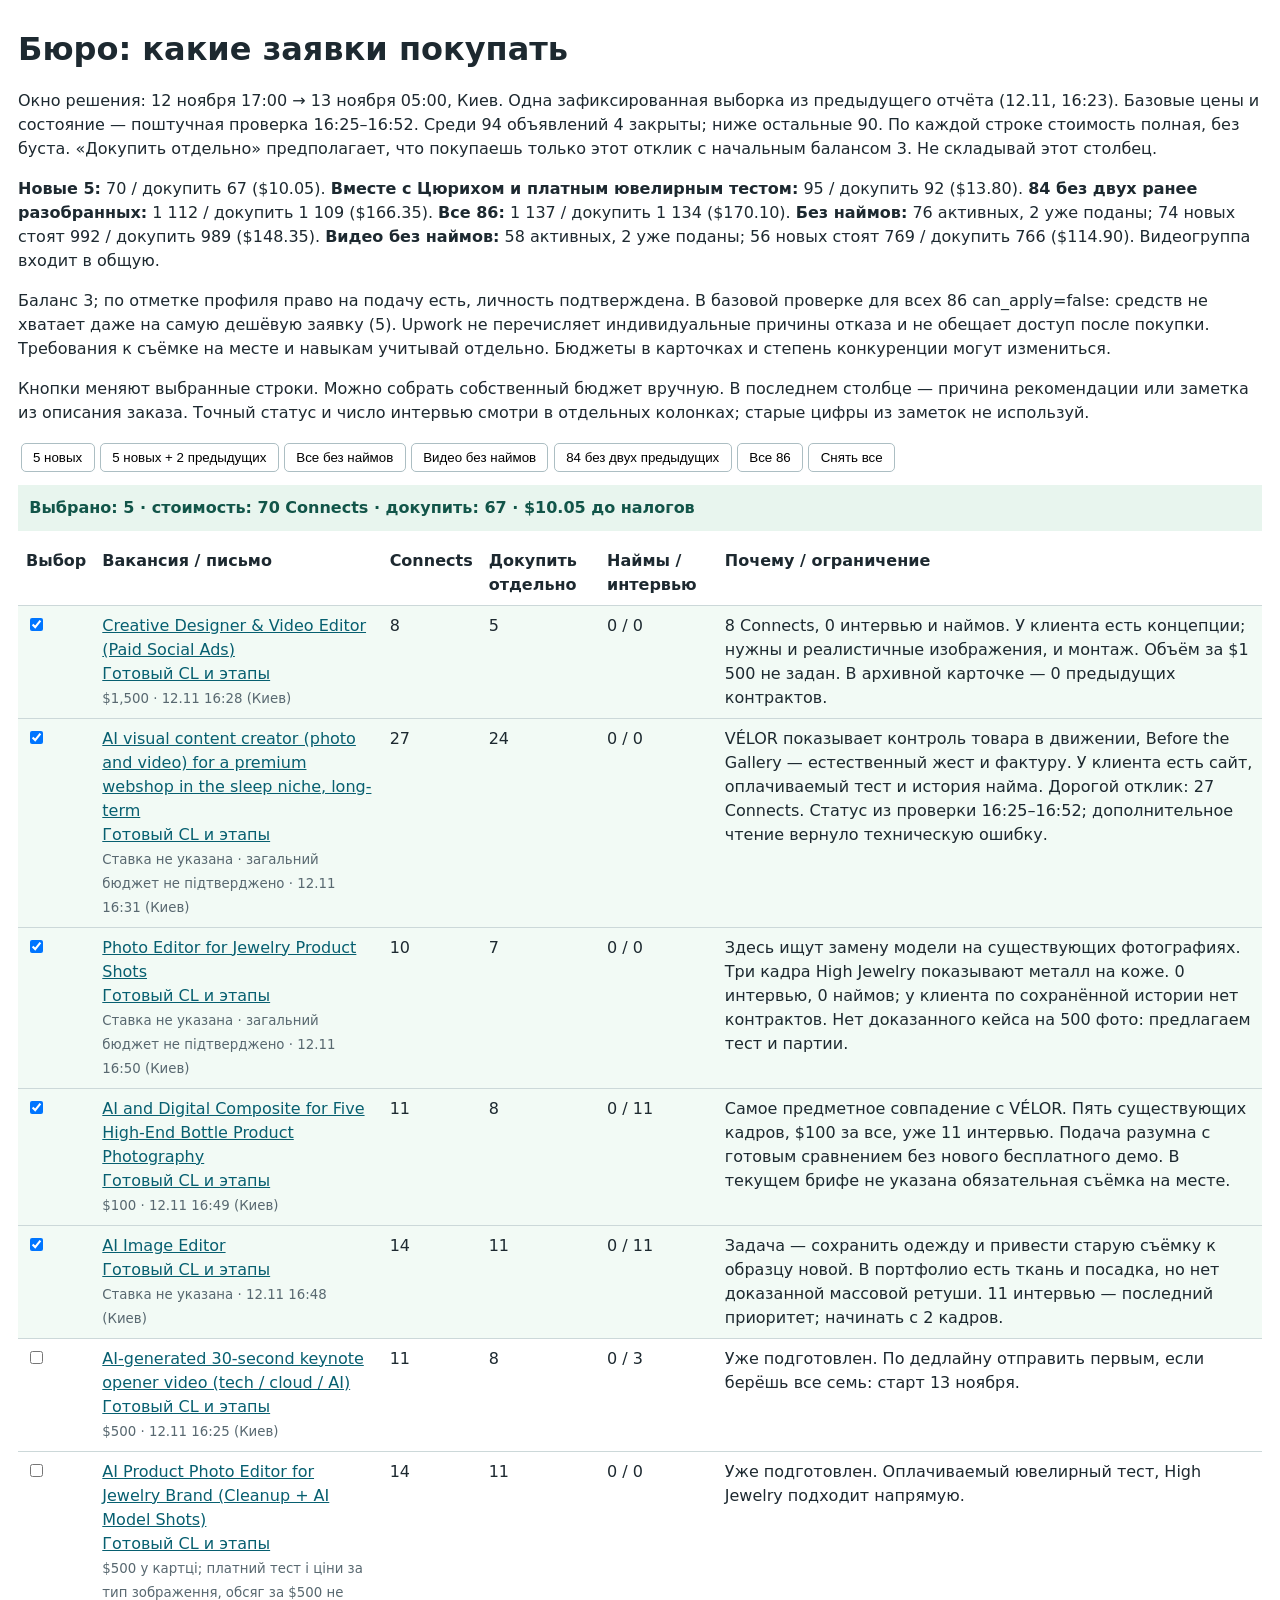
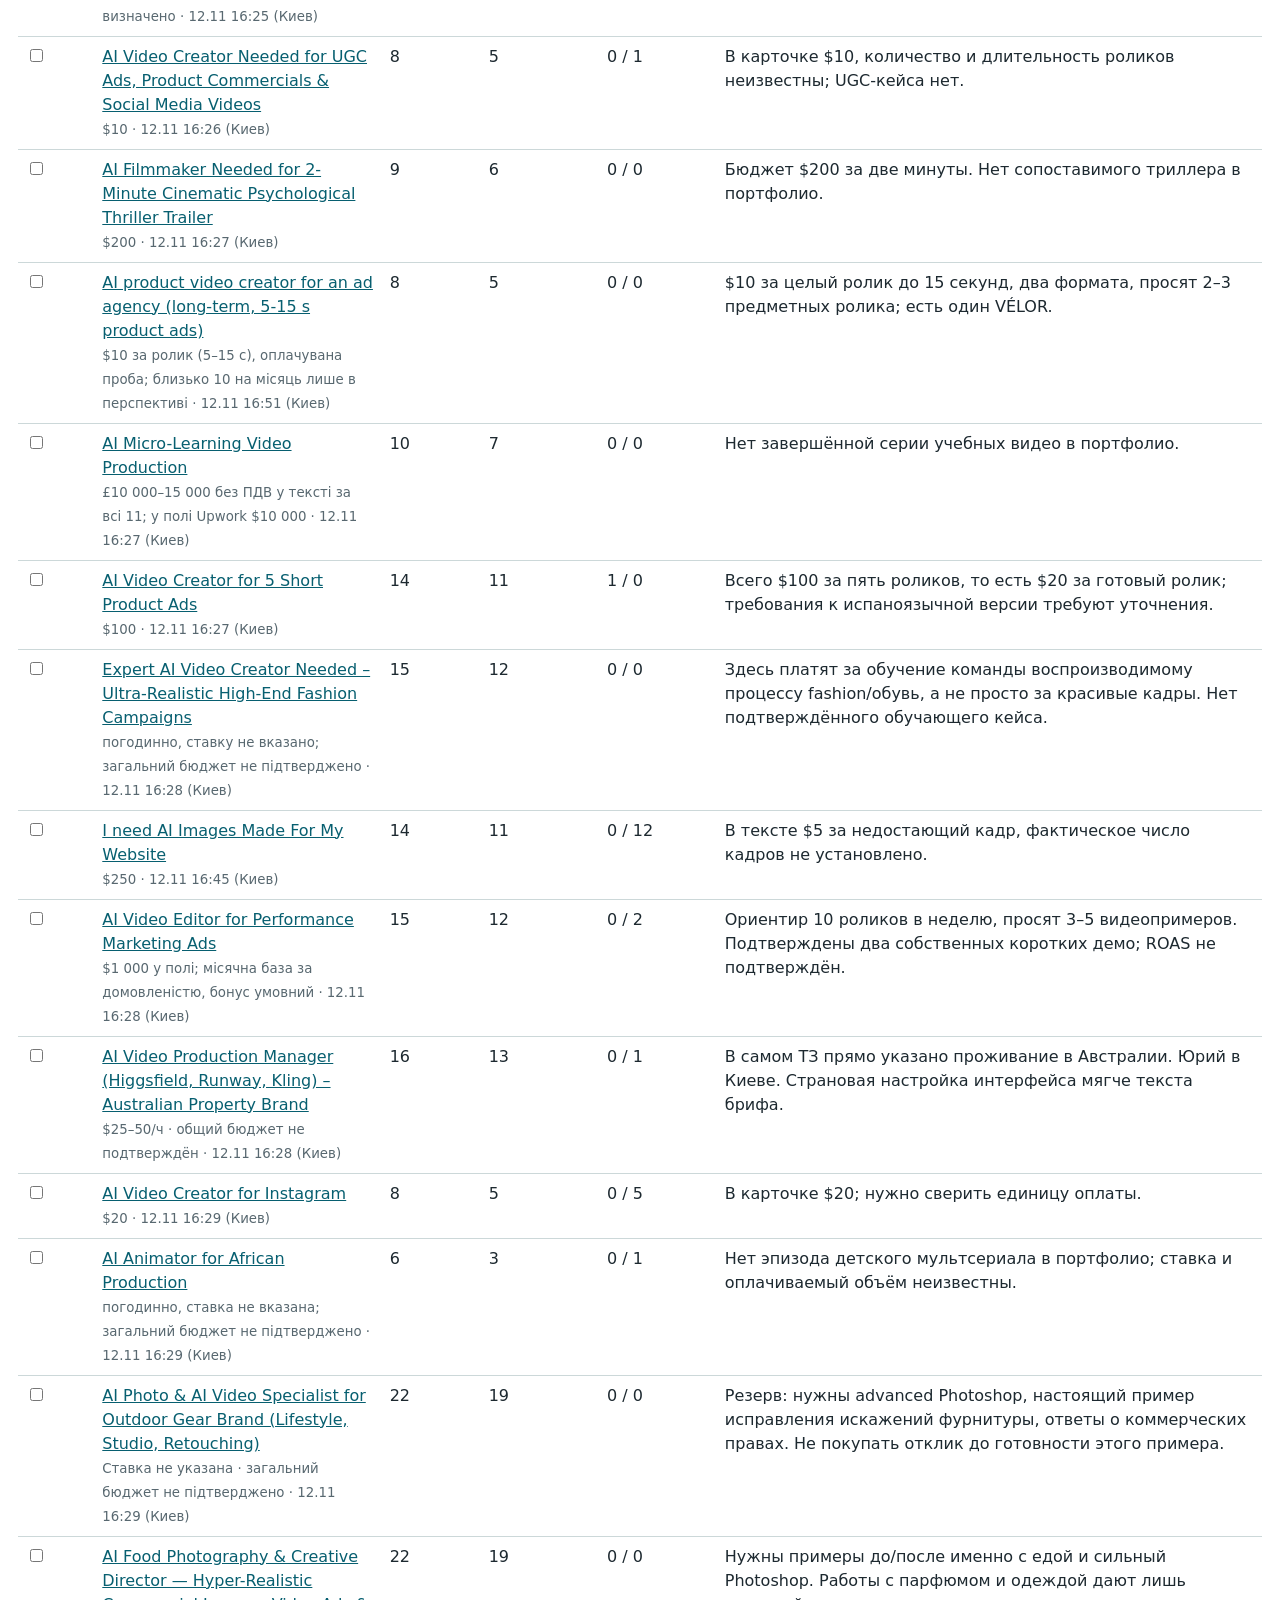
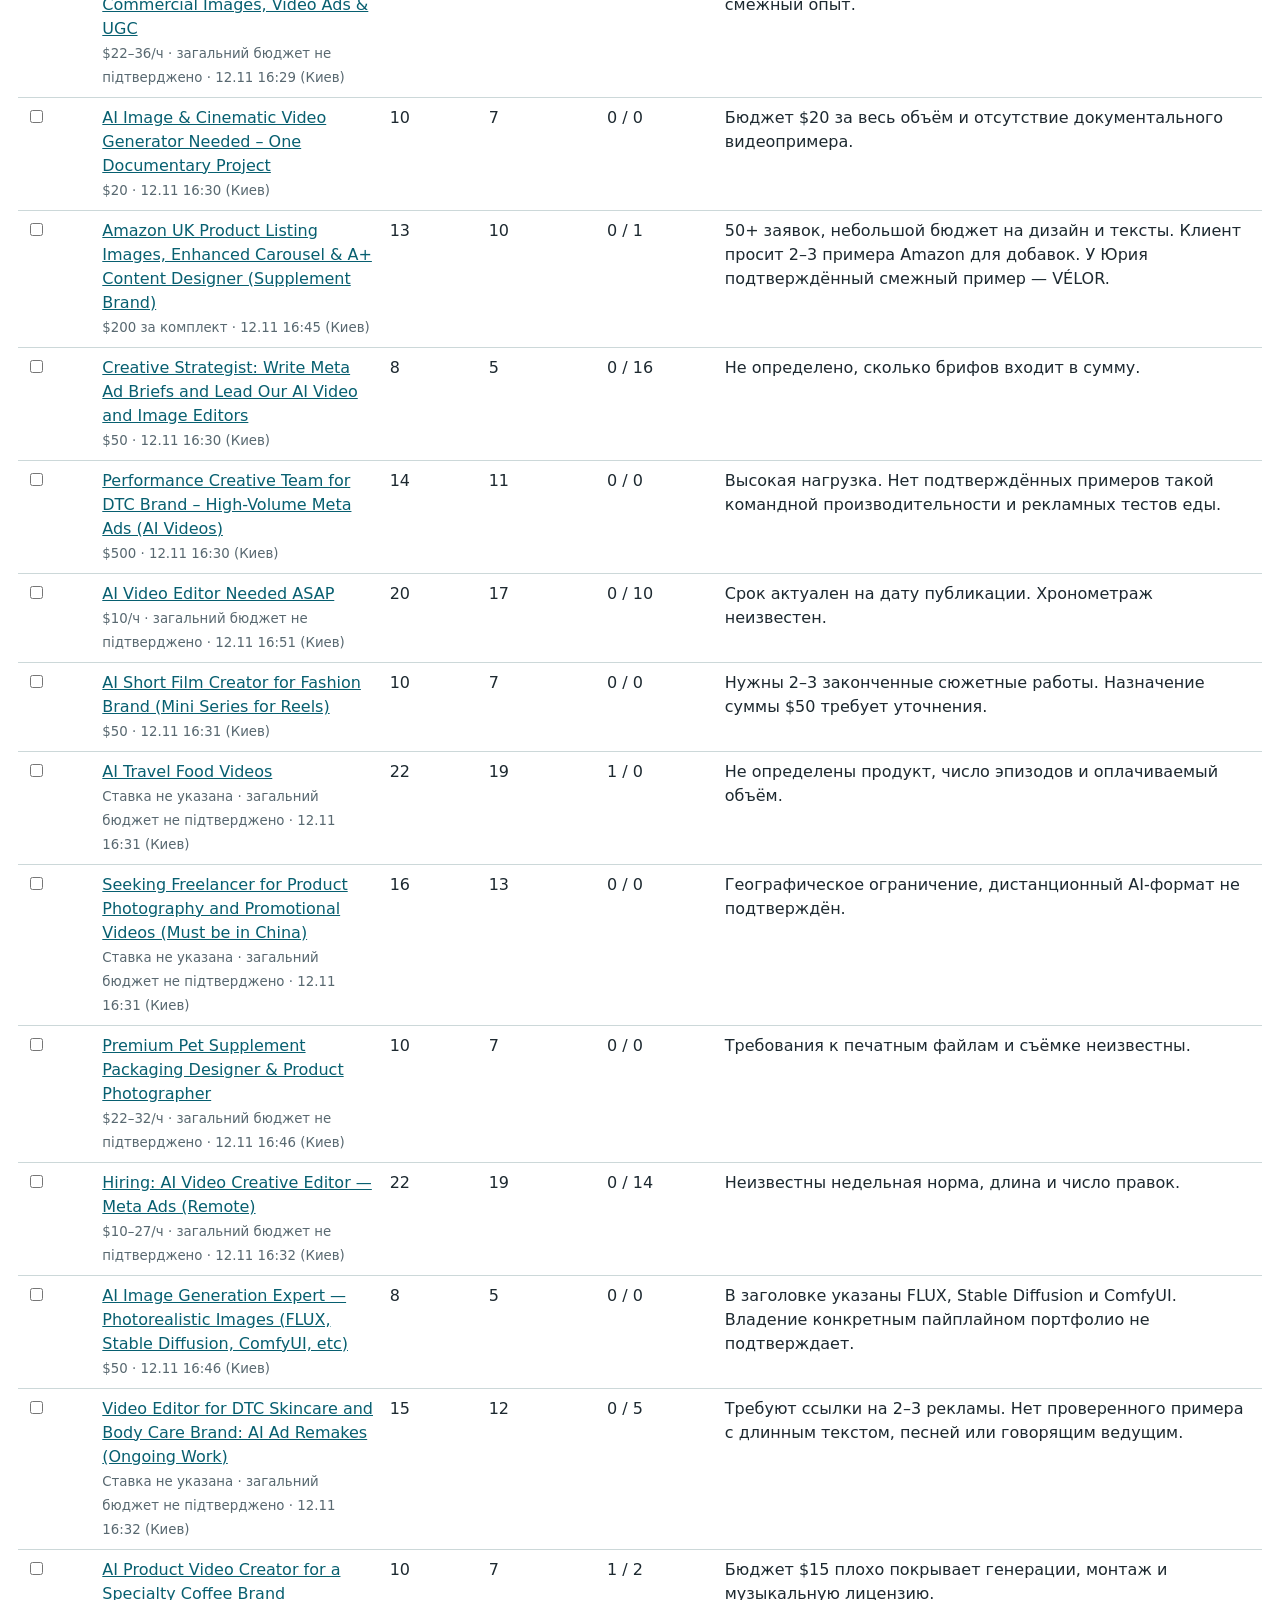
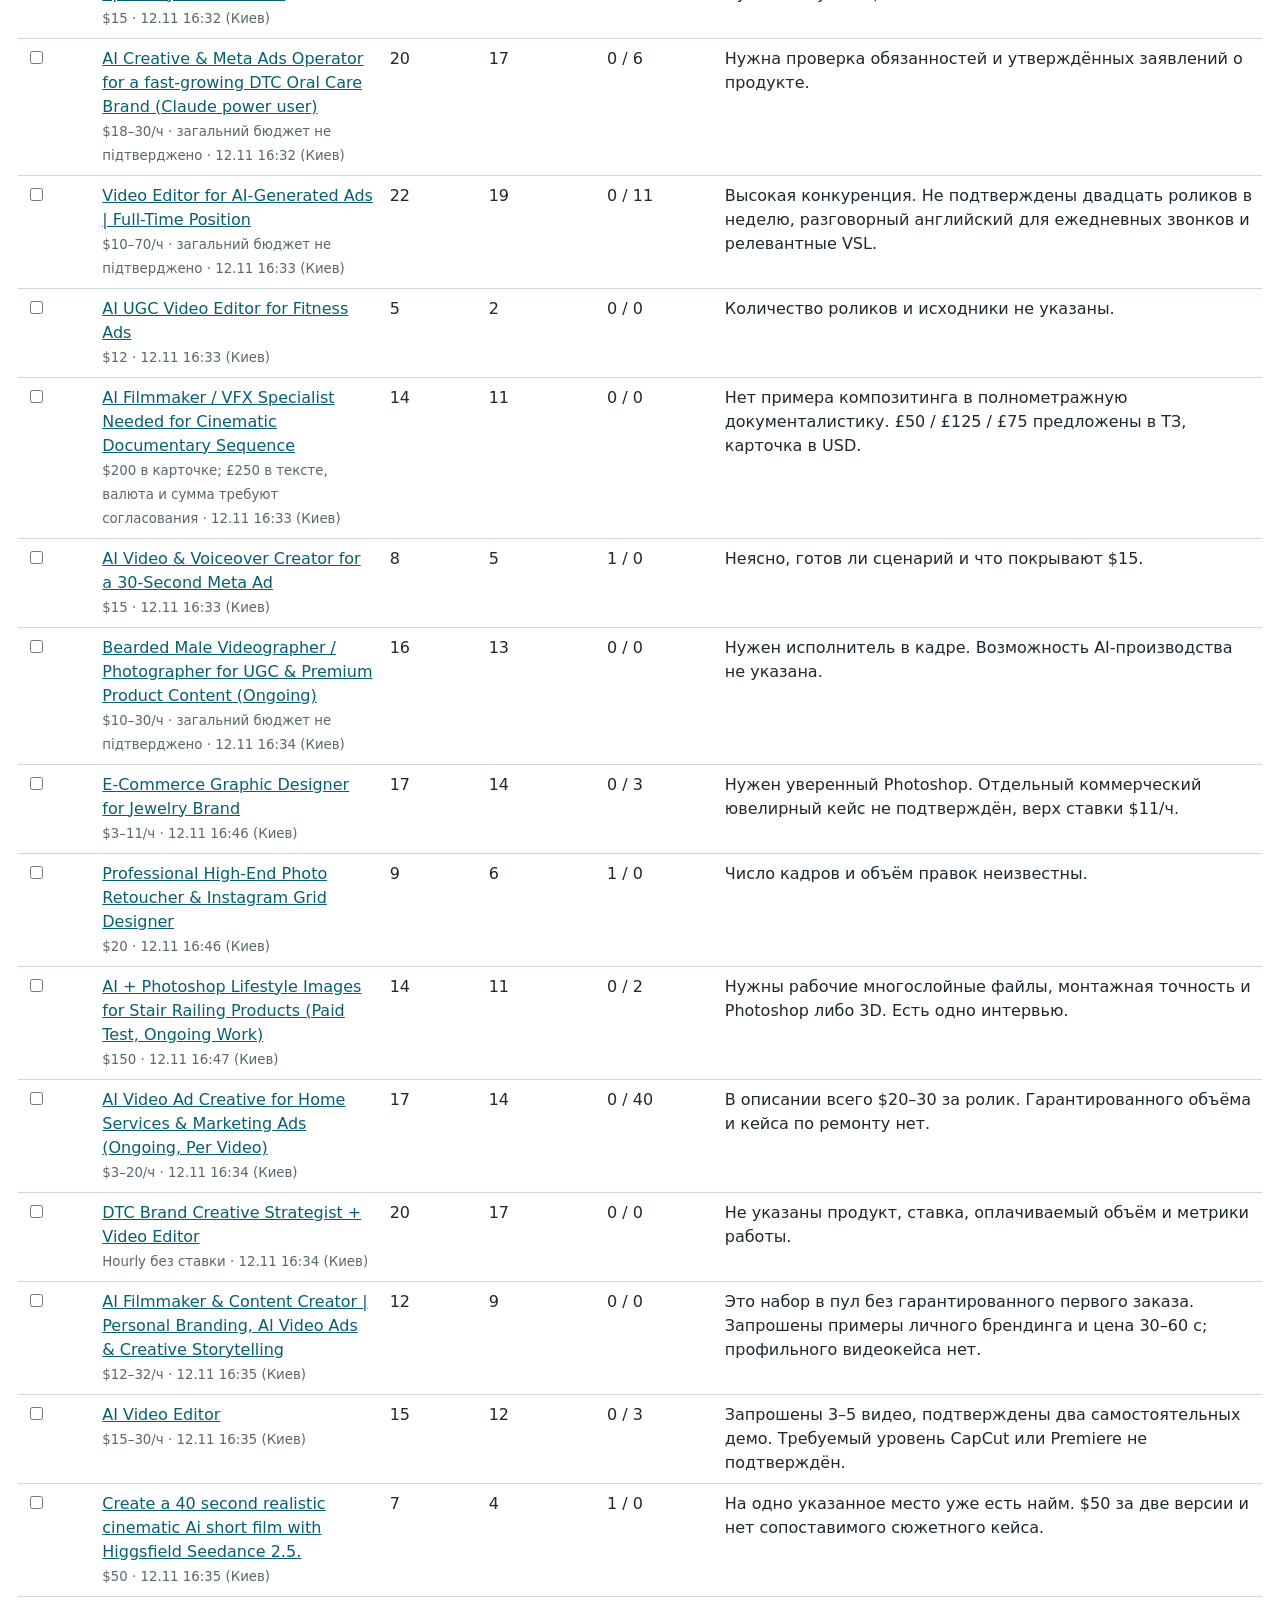
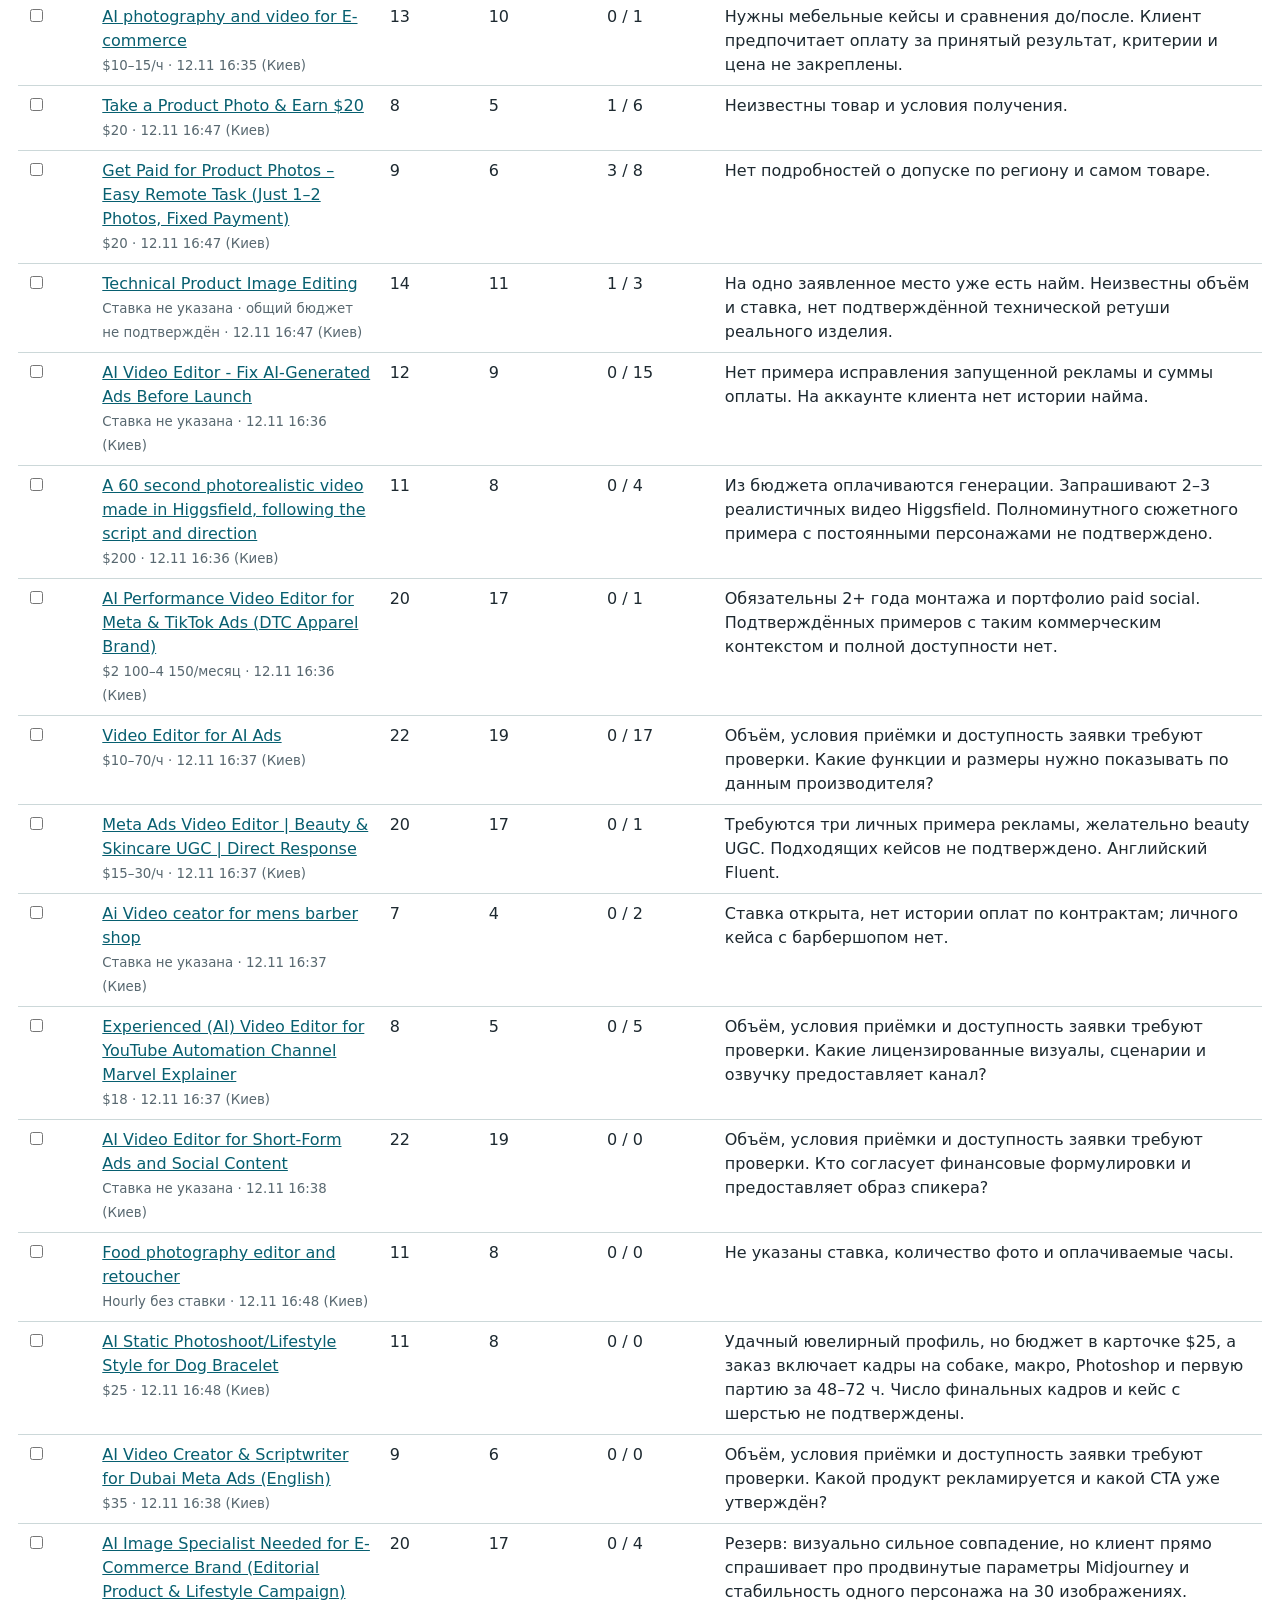
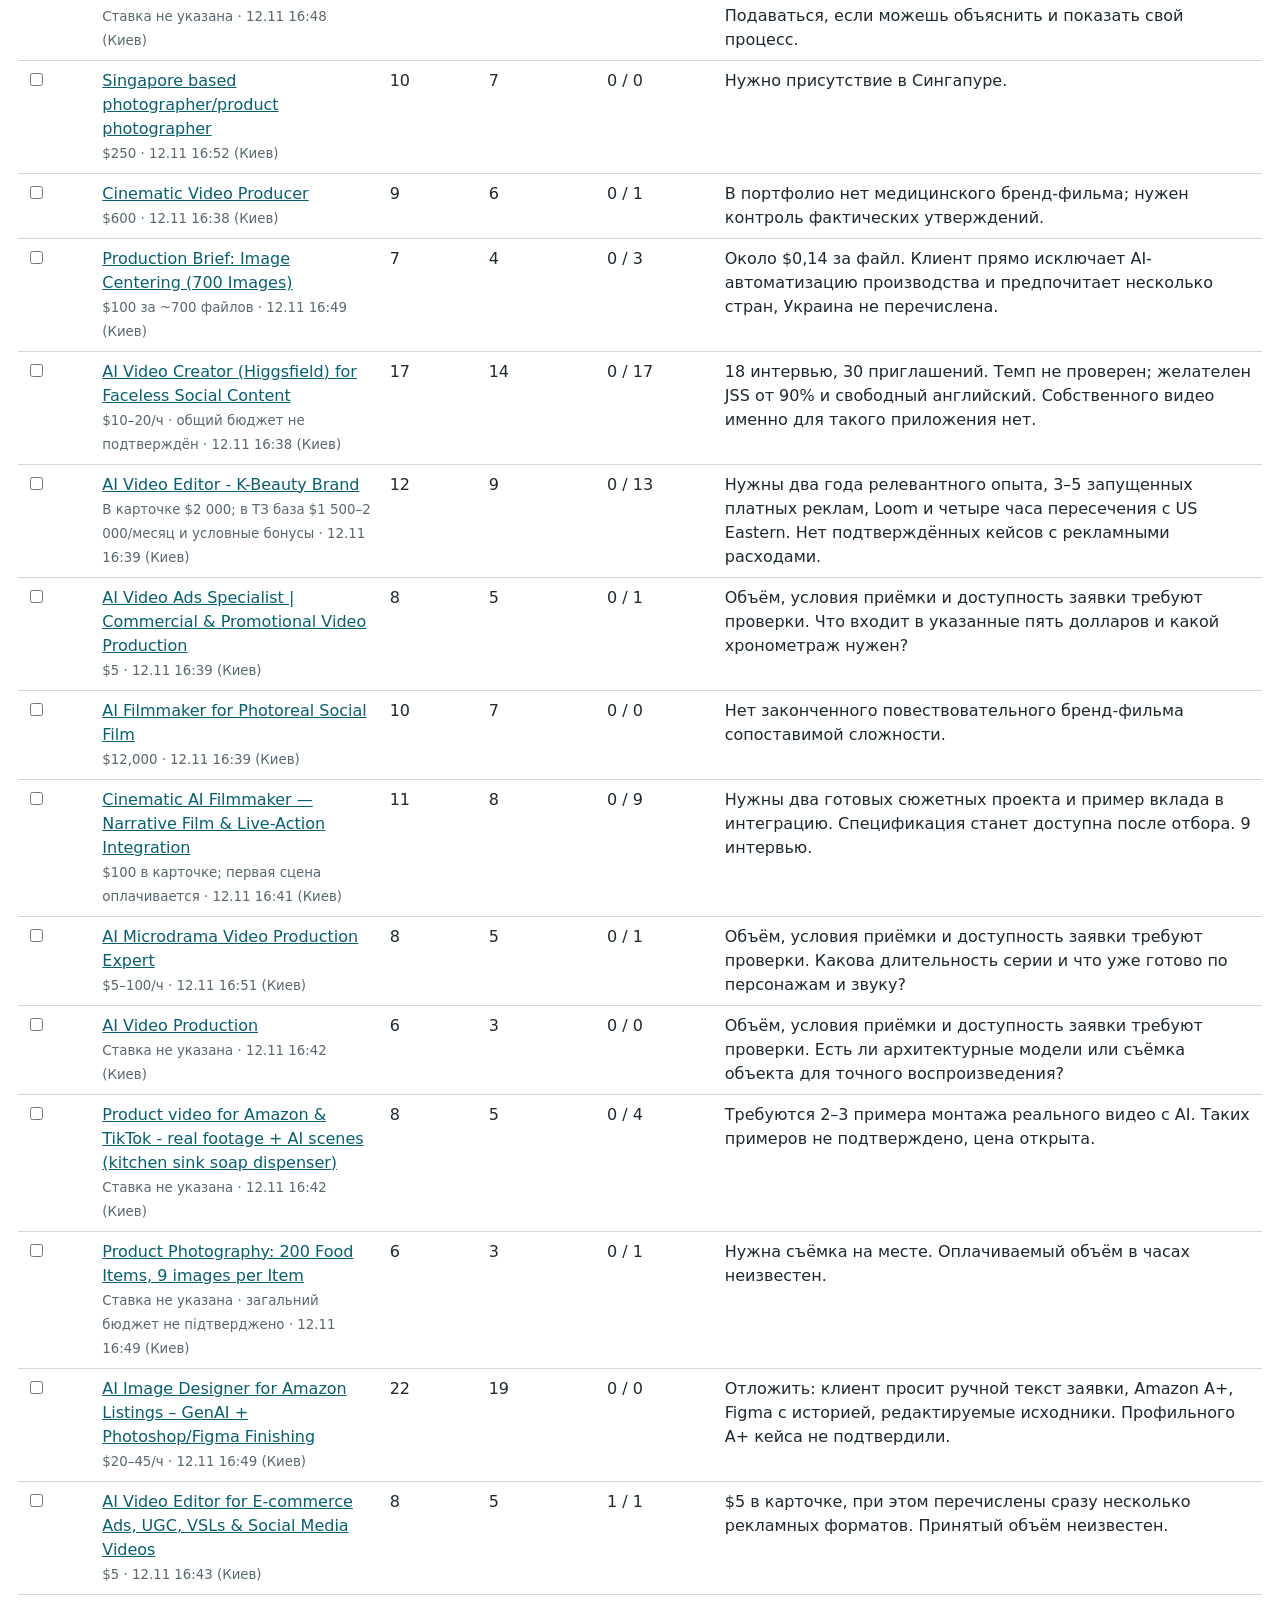
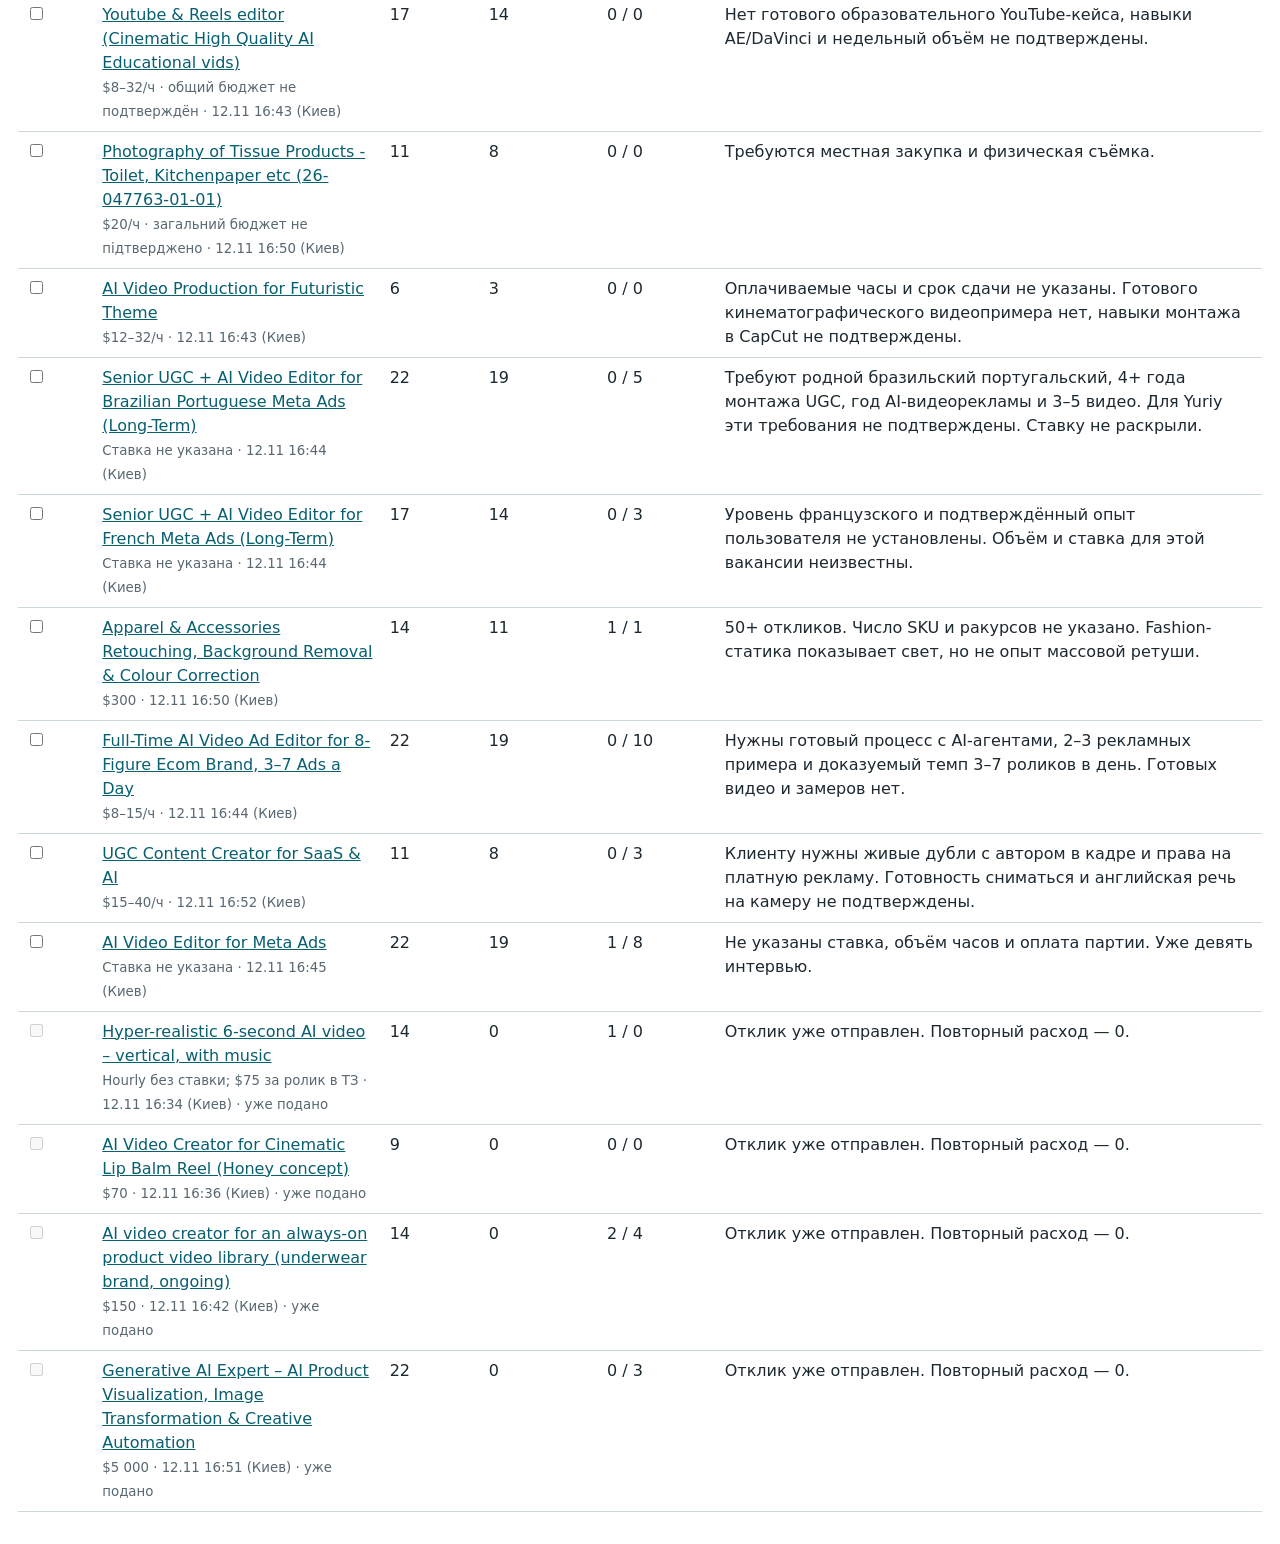
<file: applications/2026-11-12_12h_priority_and_Connects/00_Connects_and_projects.html>
<!doctype html><html lang="ru"><meta charset="utf-8"><meta name="viewport" content="width=device-width, initial-scale=1"><title>Бюро — стоимость откликов</title><style>body{font:16px/1.5 system-ui;color:#1d2930;max-width:1350px;margin:2em auto;padding:0 18px}a{color:#075f70}h1{line-height:1.1}button{padding:.45em .85em;margin:.2em;border:1px solid #acbec3;border-radius:5px;background:white;cursor:pointer}#total{font-weight:650;color:#125549;background:#e8f5ee;padding:.7em;margin:.6em 0}table{width:100%;border-collapse:collapse}td,th{padding:.5em;border-bottom:1px solid #ccd8d9;vertical-align:top;text-align:left}small{color:#586870}tr[data-p="1"]{background:#f2faf5}.scroll{overflow-x:auto}.num{white-space:nowrap}</style><h1>Бюро: какие заявки покупать</h1>
<p>Окно решения: 12 ноября 17:00 → 13 ноября 05:00, Киев. Одна зафиксированная выборка из предыдущего отчёта (12.11, 16:23). Базовые цены и состояние — поштучная проверка 16:25–16:52. Среди 94 объявлений 4 закрыты; ниже остальные 90. По каждой строке стоимость полная, без буста. «Докупить отдельно» предполагает, что покупаешь только этот отклик с начальным балансом 3. Не складывай этот столбец.</p>
<p><b>Новые 5:</b> 70 / докупить 67 ($10.05). <b>Вместе с Цюрихом и платным ювелирным тестом:</b> 95 / докупить 92 ($13.80). <b>84 без двух ранее разобранных:</b> 1 112 / докупить 1 109 ($166.35). <b>Все 86:</b> 1 137 / докупить 1 134 ($170.10). <b>Без наймов:</b> 76 активных, 2 уже поданы; 74 новых стоят 992 / докупить 989 ($148.35). <b>Видео без наймов:</b> 58 активных, 2 уже поданы; 56 новых стоят 769 / докупить 766 ($114.90). Видеогруппа входит в общую.</p>
<p>Баланс 3; по отметке профиля право на подачу есть, личность подтверждена. В базовой проверке для всех 86 can_apply=false: средств не хватает даже на самую дешёвую заявку (5). Upwork не перечисляет индивидуальные причины отказа и не обещает доступ после покупки. Требования к съёмке на месте и навыкам учитывай отдельно. Бюджеты в карточках и степень конкуренции могут измениться.</p>
<p>Кнопки меняют выбранные строки. Можно собрать собственный бюджет вручную. В последнем столбце — причина рекомендации или заметка из описания заказа. Точный статус и число интервью смотри в отдельных колонках; старые цифры из заметок не используй.</p>
<div><button data-s="new">5 новых</button><button data-s="seven">5 новых + 2 предыдущих</button><button data-s="noneh">Все без наймов</button><button data-s="video">Видео без наймов</button><button data-s="other">84 без двух предыдущих</button><button data-s="all">Все 86</button><button data-s="off">Снять все</button></div><div id="total" aria-live="polite">Выбрано 5 · 70 Connects · докупить 67 · $10.05</div><div class="scroll"><table><thead><tr><th>Выбор</th><th>Вакансия / письмо</th><th>Connects</th><th>Докупить отдельно</th><th>Наймы / интервью</th><th>Почему / ограничение</th></tr></thead><tbody>
<tr data-p="1"><td><input type="checkbox" aria-label="Добавить заявку" data-cost="8" data-rank="1" data-hires="0" data-video="1" checked></td><td><a href="https://www.upwork.com/jobs/~022120729405649216624?utm_campaign=LLM_chatgpt_MCP_jobpost&amp;utm_content=jobpost&amp;utm_medium=LLM&amp;utm_source=chatgpt">Creative Designer &amp; Video Editor (Paid Social Ads)</a><br><a href="01_paid_social.txt">Готовый CL и этапы</a><br><small>$1,500 · 12.11 16:28 (Киев)</small></td><td>8</td><td>5</td><td class="num">0 / 0</td><td>8 Connects, 0 интервью и наймов. У клиента есть концепции; нужны и реалистичные изображения, и монтаж. Объём за $1 500 не задан. В архивной карточке — 0 предыдущих контрактов.</td></tr>
<tr data-p="1"><td><input type="checkbox" aria-label="Добавить заявку" data-cost="27" data-rank="2" data-hires="0" data-video="1" checked></td><td><a href="https://www.upwork.com/jobs/~022120557886893145427?utm_campaign=LLM_chatgpt_MCP_jobpost&amp;utm_content=jobpost&amp;utm_medium=LLM&amp;utm_source=chatgpt">AI visual content creator (photo and video) for a premium webshop in the sleep niche, long-term</a><br><a href="02_sleep.txt">Готовый CL и этапы</a><br><small>Ставка не указана · загальний бюджет не підтверджено · 12.11 16:31 (Киев)</small></td><td>27</td><td>24</td><td class="num">0 / 0</td><td>VÉLOR показывает контроль товара в движении, Before the Gallery — естественный жест и фактуру. У клиента есть сайт, оплачивaемый тест и история найма. Дорогой отклик: 27 Connects. Статус из проверки 16:25–16:52; дополнительное чтение вернуло техническую ошибку.</td></tr>
<tr data-p="1"><td><input type="checkbox" aria-label="Добавить заявку" data-cost="10" data-rank="3" data-hires="0" data-video="0" checked></td><td><a href="https://www.upwork.com/jobs/~022120206579280880826?utm_campaign=LLM_chatgpt_MCP_jobpost&amp;utm_content=jobpost&amp;utm_medium=LLM&amp;utm_source=chatgpt">Photo Editor for Jewelry Product Shots</a><br><a href="03_jewel500.txt">Готовый CL и этапы</a><br><small>Ставка не указана · загальний бюджет не підтверджено · 12.11 16:50 (Киев)</small></td><td>10</td><td>7</td><td class="num">0 / 0</td><td>Здесь ищут замену модели на существующих фотографиях. Три кадра High Jewelry показывают металл на коже. 0 интервью, 0 наймов; у клиента по сохранённой истории нет контрактов. Нет доказанного кейса на 500 фото: предлагаем тест и партии.</td></tr>
<tr data-p="1"><td><input type="checkbox" aria-label="Добавить заявку" data-cost="11" data-rank="4" data-hires="0" data-video="0" checked></td><td><a href="https://www.upwork.com/jobs/~022120306923626298997?utm_campaign=LLM_chatgpt_MCP_jobpost&amp;utm_content=jobpost&amp;utm_medium=LLM&amp;utm_source=chatgpt">AI and Digital Composite for Five High-End Bottle Product Photography</a><br><a href="04_bottle.txt">Готовый CL и этапы</a><br><small>$100 · 12.11 16:49 (Киев)</small></td><td>11</td><td>8</td><td class="num">0 / 11</td><td>Самое предметное совпадение с VÉLOR. Пять существующих кадров, $100 за все, уже 11 интервью. Подача разумна с готовым сравнением без нового бесплатного демо. В текущем брифе не указана обязательная съёмка на месте.</td></tr>
<tr data-p="1"><td><input type="checkbox" aria-label="Добавить заявку" data-cost="14" data-rank="5" data-hires="0" data-video="0" checked></td><td><a href="https://www.upwork.com/jobs/~022120370600950440407?utm_campaign=LLM_chatgpt_MCP_jobpost&amp;utm_content=jobpost&amp;utm_medium=LLM&amp;utm_source=chatgpt">AI Image Editor</a><br><a href="05_fashion_ivory.txt">Готовый CL и этапы</a><br><small>Ставка не указана · 12.11 16:48 (Киев)</small></td><td>14</td><td>11</td><td class="num">0 / 11</td><td>Задача — сохранить одежду и привести старую съёмку к образцу новой. В портфолио есть ткань и посадка, но нет доказанной массовой ретуши. 11 интервью — последний приоритет; начинать с 2 кадров.</td></tr>
<tr data-p="0"><td><input type="checkbox" aria-label="Добавить заявку" data-cost="11" data-rank="6" data-hires="0" data-video="1" ></td><td><a href="https://www.upwork.com/jobs/~022120878089402768324?utm_campaign=LLM_chatgpt_MCP_jobpost&amp;utm_content=jobpost&amp;utm_medium=LLM&amp;utm_source=chatgpt">AI-generated 30-second keynote opener video (tech / cloud / AI)</a><br><a href="../2026-11-12_Zurich_Jewelry/01_Zurich/keynote_proposal.txt">Готовый CL и этапы</a><br><small>$500 · 12.11 16:25 (Киев)</small></td><td>11</td><td>8</td><td class="num">0 / 3</td><td>Уже подготовлен. По дедлайну отправить первым, если берёшь все семь: старт 13 ноября.</td></tr>
<tr data-p="0"><td><input type="checkbox" aria-label="Добавить заявку" data-cost="14" data-rank="7" data-hires="0" data-video="0" ></td><td><a href="https://www.upwork.com/jobs/~022120707144654315342?utm_campaign=LLM_chatgpt_MCP_jobpost&amp;utm_content=jobpost&amp;utm_medium=LLM&amp;utm_source=chatgpt">AI Product Photo Editor for Jewelry Brand (Cleanup + AI Model Shots)</a><br><a href="../2026-11-12_Zurich_Jewelry/02_Jewelry/jewelry_proposal.txt">Готовый CL и этапы</a><br><small>$500 у картці; платний тест і ціни за тип зображення, обсяг за $500 не визначено · 12.11 16:25 (Киев)</small></td><td>14</td><td>11</td><td class="num">0 / 0</td><td>Уже подготовлен. Оплачиваемый ювелирный тест, High Jewelry подходит напрямую.</td></tr>
<tr data-p="0"><td><input type="checkbox" aria-label="Добавить заявку" data-cost="8" data-rank="999" data-hires="0" data-video="1" ></td><td><a href="https://www.upwork.com/jobs/~022120867541648840186?utm_campaign=LLM_chatgpt_MCP_jobpost&amp;utm_content=jobpost&amp;utm_medium=LLM&amp;utm_source=chatgpt">AI Video Creator Needed for UGC Ads, Product Commercials &amp; Social Media Videos</a><br><small>$10 · 12.11 16:26 (Киев)</small></td><td>8</td><td>5</td><td class="num">0 / 1</td><td>В карточке $10, количество и длительность роликов неизвестны; UGC-кейса нет.</td></tr>
<tr data-p="0"><td><input type="checkbox" aria-label="Добавить заявку" data-cost="9" data-rank="999" data-hires="0" data-video="1" ></td><td><a href="https://www.upwork.com/jobs/~022120865776052424251?utm_campaign=LLM_chatgpt_MCP_jobpost&amp;utm_content=jobpost&amp;utm_medium=LLM&amp;utm_source=chatgpt">AI Filmmaker Needed for 2-Minute Cinematic Psychological Thriller Trailer</a><br><small>$200 · 12.11 16:27 (Киев)</small></td><td>9</td><td>6</td><td class="num">0 / 0</td><td>Бюджет $200 за две минуты. Нет сопоставимого триллера в портфолио.</td></tr>
<tr data-p="0"><td><input type="checkbox" aria-label="Добавить заявку" data-cost="8" data-rank="999" data-hires="0" data-video="1" ></td><td><a href="https://www.upwork.com/jobs/~022120858670523913722?utm_campaign=LLM_chatgpt_MCP_jobpost&amp;utm_content=jobpost&amp;utm_medium=LLM&amp;utm_source=chatgpt">AI product video creator for an ad agency (long-term, 5-15 s product ads)</a><br><small>$10 за ролик (5–15 с), оплачувана проба; близько 10 на місяць лише в перспективі · 12.11 16:51 (Киев)</small></td><td>8</td><td>5</td><td class="num">0 / 0</td><td>$10 за целый ролик до 15 секунд, два формата, просят 2–3 предметных ролика; есть один VÉLOR.</td></tr>
<tr data-p="0"><td><input type="checkbox" aria-label="Добавить заявку" data-cost="10" data-rank="999" data-hires="0" data-video="1" ></td><td><a href="https://www.upwork.com/jobs/~022120821115158946928?utm_campaign=LLM_chatgpt_MCP_jobpost&amp;utm_content=jobpost&amp;utm_medium=LLM&amp;utm_source=chatgpt">AI Micro-Learning Video Production</a><br><small>£10 000–15 000 без ПДВ у тексті за всі 11; у полі Upwork $10 000 · 12.11 16:27 (Киев)</small></td><td>10</td><td>7</td><td class="num">0 / 0</td><td>Нет завершённой серии учебных видео в портфолио.</td></tr>
<tr data-p="0"><td><input type="checkbox" aria-label="Добавить заявку" data-cost="14" data-rank="999" data-hires="1" data-video="1" ></td><td><a href="https://www.upwork.com/jobs/~022120818791056315898?utm_campaign=LLM_chatgpt_MCP_jobpost&amp;utm_content=jobpost&amp;utm_medium=LLM&amp;utm_source=chatgpt">AI Video Creator for 5 Short Product Ads</a><br><small>$100 · 12.11 16:27 (Киев)</small></td><td>14</td><td>11</td><td class="num">1 / 0</td><td>Всего $100 за пять роликов, то есть $20 за готовый ролик; требования к испаноязычной версии требуют уточнения.</td></tr>
<tr data-p="0"><td><input type="checkbox" aria-label="Добавить заявку" data-cost="15" data-rank="999" data-hires="0" data-video="1" ></td><td><a href="https://www.upwork.com/jobs/~022120815059481551984?utm_campaign=LLM_chatgpt_MCP_jobpost&amp;utm_content=jobpost&amp;utm_medium=LLM&amp;utm_source=chatgpt">Expert AI Video Creator Needed – Ultra-Realistic High-End Fashion Campaigns</a><br><small>погодинно, ставку не вказано; загальний бюджет не підтверджено · 12.11 16:28 (Киев)</small></td><td>15</td><td>12</td><td class="num">0 / 0</td><td>Здесь платят за обучение команды воспроизводимому процессу fashion/обувь, а не просто за красивые кадры. Нет подтверждённого обучающего кейса.</td></tr>
<tr data-p="0"><td><input type="checkbox" aria-label="Добавить заявку" data-cost="14" data-rank="999" data-hires="0" data-video="0" ></td><td><a href="https://www.upwork.com/jobs/~022120782870914174992?utm_campaign=LLM_chatgpt_MCP_jobpost&amp;utm_content=jobpost&amp;utm_medium=LLM&amp;utm_source=chatgpt">I need AI Images Made For My Website</a><br><small>$250 · 12.11 16:45 (Киев)</small></td><td>14</td><td>11</td><td class="num">0 / 12</td><td>В тексте $5 за недостающий кадр, фактическое число кадров не установлено.</td></tr>
<tr data-p="0"><td><input type="checkbox" aria-label="Добавить заявку" data-cost="15" data-rank="999" data-hires="0" data-video="1" ></td><td><a href="https://www.upwork.com/jobs/~022120750521594844666?utm_campaign=LLM_chatgpt_MCP_jobpost&amp;utm_content=jobpost&amp;utm_medium=LLM&amp;utm_source=chatgpt">AI Video Editor for Performance Marketing Ads</a><br><small>$1 000 у полі; місячна база за домовленістю, бонус умовний · 12.11 16:28 (Киев)</small></td><td>15</td><td>12</td><td class="num">0 / 2</td><td>Ориентир 10 роликов в неделю, просят 3–5 видеопримеров. Подтверждены два собственных коротких демо; ROAS не подтверждён.</td></tr>
<tr data-p="0"><td><input type="checkbox" aria-label="Добавить заявку" data-cost="16" data-rank="999" data-hires="0" data-video="1" ></td><td><a href="https://www.upwork.com/jobs/~022120680184763046851?utm_campaign=LLM_chatgpt_MCP_jobpost&amp;utm_content=jobpost&amp;utm_medium=LLM&amp;utm_source=chatgpt">AI Video Production Manager (Higgsfield, Runway, Kling) – Australian Property Brand</a><br><small>$25–50/ч · общий бюджет не подтверждён · 12.11 16:28 (Киев)</small></td><td>16</td><td>13</td><td class="num">0 / 1</td><td>В самом ТЗ прямо указано проживание в Австралии. Юрий в Киеве. Страновая настройка интерфейса мягче текста брифа.</td></tr>
<tr data-p="0"><td><input type="checkbox" aria-label="Добавить заявку" data-cost="8" data-rank="999" data-hires="0" data-video="1" ></td><td><a href="https://www.upwork.com/jobs/~022120677671001345595?utm_campaign=LLM_chatgpt_MCP_jobpost&amp;utm_content=jobpost&amp;utm_medium=LLM&amp;utm_source=chatgpt">AI Video Creator for Instagram</a><br><small>$20 · 12.11 16:29 (Киев)</small></td><td>8</td><td>5</td><td class="num">0 / 5</td><td>В карточке $20; нужно сверить единицу оплаты.</td></tr>
<tr data-p="0"><td><input type="checkbox" aria-label="Добавить заявку" data-cost="6" data-rank="999" data-hires="0" data-video="1" ></td><td><a href="https://www.upwork.com/jobs/~022120633631683828675?utm_campaign=LLM_chatgpt_MCP_jobpost&amp;utm_content=jobpost&amp;utm_medium=LLM&amp;utm_source=chatgpt">AI Animator for African Production</a><br><small>погодинно, ставка не вказана; загальний бюджет не підтверджено · 12.11 16:29 (Киев)</small></td><td>6</td><td>3</td><td class="num">0 / 1</td><td>Нет эпизода детского мультсериала в портфолио; ставка и оплачиваемый объём неизвестны.</td></tr>
<tr data-p="0"><td><input type="checkbox" aria-label="Добавить заявку" data-cost="22" data-rank="999" data-hires="0" data-video="1" ></td><td><a href="https://www.upwork.com/jobs/~022120586997212486233?utm_campaign=LLM_chatgpt_MCP_jobpost&amp;utm_content=jobpost&amp;utm_medium=LLM&amp;utm_source=chatgpt">AI Photo &amp; AI Video Specialist for Outdoor Gear Brand (Lifestyle, Studio, Retouching)</a><br><small>Ставка не указана · загальний бюджет не підтверджено · 12.11 16:29 (Киев)</small></td><td>22</td><td>19</td><td class="num">0 / 0</td><td>Резерв: нужны advanced Photoshop, настоящий пример исправления искажений фурнитуры, ответы о коммерческих правах. Не покупать отклик до готовности этого примера.</td></tr>
<tr data-p="0"><td><input type="checkbox" aria-label="Добавить заявку" data-cost="22" data-rank="999" data-hires="0" data-video="1" ></td><td><a href="https://www.upwork.com/jobs/~022120583045236762796?utm_campaign=LLM_chatgpt_MCP_jobpost&amp;utm_content=jobpost&amp;utm_medium=LLM&amp;utm_source=chatgpt">AI Food Photography &amp; Creative Director — Hyper-Realistic Commercial Images, Video Ads &amp; UGC</a><br><small>$22–36/ч · загальний бюджет не підтверджено · 12.11 16:29 (Киев)</small></td><td>22</td><td>19</td><td class="num">0 / 0</td><td>Нужны примеры до/после именно с едой и сильный Photoshop. Работы с парфюмом и одеждой дают лишь смежный опыт.</td></tr>
<tr data-p="0"><td><input type="checkbox" aria-label="Добавить заявку" data-cost="10" data-rank="999" data-hires="0" data-video="1" ></td><td><a href="https://www.upwork.com/jobs/~022120568085246368684?utm_campaign=LLM_chatgpt_MCP_jobpost&amp;utm_content=jobpost&amp;utm_medium=LLM&amp;utm_source=chatgpt">AI Image &amp; Cinematic Video Generator Needed – One Documentary Project</a><br><small>$20 · 12.11 16:30 (Киев)</small></td><td>10</td><td>7</td><td class="num">0 / 0</td><td>Бюджет $20 за весь объём и отсутствие документального видеопримера.</td></tr>
<tr data-p="0"><td><input type="checkbox" aria-label="Добавить заявку" data-cost="13" data-rank="999" data-hires="0" data-video="0" ></td><td><a href="https://www.upwork.com/jobs/~022120565667841721286?utm_campaign=LLM_chatgpt_MCP_jobpost&amp;utm_content=jobpost&amp;utm_medium=LLM&amp;utm_source=chatgpt">Amazon UK Product Listing Images, Enhanced Carousel &amp; A+ Content Designer (Supplement Brand)</a><br><small>$200 за комплект · 12.11 16:45 (Киев)</small></td><td>13</td><td>10</td><td class="num">0 / 1</td><td>50+ заявок, небольшой бюджет на дизайн и тексты. Клиент просит 2–3 примера Amazon для добавок. У Юрия подтверждённый смежный пример — VÉLOR.</td></tr>
<tr data-p="0"><td><input type="checkbox" aria-label="Добавить заявку" data-cost="8" data-rank="999" data-hires="0" data-video="1" ></td><td><a href="https://www.upwork.com/jobs/~022120565114370513836?utm_campaign=LLM_chatgpt_MCP_jobpost&amp;utm_content=jobpost&amp;utm_medium=LLM&amp;utm_source=chatgpt">Creative Strategist: Write Meta Ad Briefs and Lead Our AI Video and Image Editors</a><br><small>$50 · 12.11 16:30 (Киев)</small></td><td>8</td><td>5</td><td class="num">0 / 16</td><td>Не определено, сколько брифов входит в сумму.</td></tr>
<tr data-p="0"><td><input type="checkbox" aria-label="Добавить заявку" data-cost="14" data-rank="999" data-hires="0" data-video="1" ></td><td><a href="https://www.upwork.com/jobs/~022120564115818305168?utm_campaign=LLM_chatgpt_MCP_jobpost&amp;utm_content=jobpost&amp;utm_medium=LLM&amp;utm_source=chatgpt">Performance Creative Team for DTC Brand – High-Volume Meta Ads (AI Videos)</a><br><small>$500 · 12.11 16:30 (Киев)</small></td><td>14</td><td>11</td><td class="num">0 / 0</td><td>Высокая нагрузка. Нет подтверждённых примеров такой командной производительности и рекламных тестов еды.</td></tr>
<tr data-p="0"><td><input type="checkbox" aria-label="Добавить заявку" data-cost="20" data-rank="999" data-hires="0" data-video="1" ></td><td><a href="https://www.upwork.com/jobs/~022120563970045487276?utm_campaign=LLM_chatgpt_MCP_jobpost&amp;utm_content=jobpost&amp;utm_medium=LLM&amp;utm_source=chatgpt">AI Video Editor Needed ASAP</a><br><small>$10/ч · загальний бюджет не підтверджено · 12.11 16:51 (Киев)</small></td><td>20</td><td>17</td><td class="num">0 / 10</td><td>Срок актуален на дату публикации. Хронометраж неизвестен.</td></tr>
<tr data-p="0"><td><input type="checkbox" aria-label="Добавить заявку" data-cost="10" data-rank="999" data-hires="0" data-video="1" ></td><td><a href="https://www.upwork.com/jobs/~022120561360055719568?utm_campaign=LLM_chatgpt_MCP_jobpost&amp;utm_content=jobpost&amp;utm_medium=LLM&amp;utm_source=chatgpt">AI Short Film Creator for Fashion Brand (Mini Series for Reels)</a><br><small>$50 · 12.11 16:31 (Киев)</small></td><td>10</td><td>7</td><td class="num">0 / 0</td><td>Нужны 2–3 законченные сюжетные работы. Назначение суммы $50 требует уточнения.</td></tr>
<tr data-p="0"><td><input type="checkbox" aria-label="Добавить заявку" data-cost="22" data-rank="999" data-hires="1" data-video="1" ></td><td><a href="https://www.upwork.com/jobs/~022120560135753013849?utm_campaign=LLM_chatgpt_MCP_jobpost&amp;utm_content=jobpost&amp;utm_medium=LLM&amp;utm_source=chatgpt">AI Travel Food Videos</a><br><small>Ставка не указана · загальний бюджет не підтверджено · 12.11 16:31 (Киев)</small></td><td>22</td><td>19</td><td class="num">1 / 0</td><td>Не определены продукт, число эпизодов и оплачиваемый объём.</td></tr>
<tr data-p="0"><td><input type="checkbox" aria-label="Добавить заявку" data-cost="16" data-rank="999" data-hires="0" data-video="1" ></td><td><a href="https://www.upwork.com/jobs/~022120560060026810321?utm_campaign=LLM_chatgpt_MCP_jobpost&amp;utm_content=jobpost&amp;utm_medium=LLM&amp;utm_source=chatgpt">Seeking Freelancer for Product Photography and Promotional Videos (Must be in China)</a><br><small>Ставка не указана · загальний бюджет не підтверджено · 12.11 16:31 (Киев)</small></td><td>16</td><td>13</td><td class="num">0 / 0</td><td>Географическое ограничение, дистанционный AI-формат не подтверждён.</td></tr>
<tr data-p="0"><td><input type="checkbox" aria-label="Добавить заявку" data-cost="10" data-rank="999" data-hires="0" data-video="0" ></td><td><a href="https://www.upwork.com/jobs/~022120551846104797677?utm_campaign=LLM_chatgpt_MCP_jobpost&amp;utm_content=jobpost&amp;utm_medium=LLM&amp;utm_source=chatgpt">Premium Pet Supplement Packaging Designer &amp; Product Photographer</a><br><small>$22–32/ч · загальний бюджет не підтверджено · 12.11 16:46 (Киев)</small></td><td>10</td><td>7</td><td class="num">0 / 0</td><td>Требования к печатным файлам и съёмке неизвестны.</td></tr>
<tr data-p="0"><td><input type="checkbox" aria-label="Добавить заявку" data-cost="22" data-rank="999" data-hires="0" data-video="1" ></td><td><a href="https://www.upwork.com/jobs/~022120545125497109143?utm_campaign=LLM_chatgpt_MCP_jobpost&amp;utm_content=jobpost&amp;utm_medium=LLM&amp;utm_source=chatgpt">Hiring: AI Video Creative Editor — Meta Ads (Remote)</a><br><small>$10–27/ч · загальний бюджет не підтверджено · 12.11 16:32 (Киев)</small></td><td>22</td><td>19</td><td class="num">0 / 14</td><td>Неизвестны недельная норма, длина и число правок.</td></tr>
<tr data-p="0"><td><input type="checkbox" aria-label="Добавить заявку" data-cost="8" data-rank="999" data-hires="0" data-video="0" ></td><td><a href="https://www.upwork.com/jobs/~022120537148047965523?utm_campaign=LLM_chatgpt_MCP_jobpost&amp;utm_content=jobpost&amp;utm_medium=LLM&amp;utm_source=chatgpt">AI Image Generation Expert — Photorealistic Images (FLUX, Stable Diffusion, ComfyUI, etc)</a><br><small>$50 · 12.11 16:46 (Киев)</small></td><td>8</td><td>5</td><td class="num">0 / 0</td><td>В заголовке указаны FLUX, Stable Diffusion и ComfyUI. Владение конкретным пайплайном портфолио не подтверждает.</td></tr>
<tr data-p="0"><td><input type="checkbox" aria-label="Добавить заявку" data-cost="15" data-rank="999" data-hires="0" data-video="1" ></td><td><a href="https://www.upwork.com/jobs/~022120531322853916277?utm_campaign=LLM_chatgpt_MCP_jobpost&amp;utm_content=jobpost&amp;utm_medium=LLM&amp;utm_source=chatgpt">Video Editor for DTC Skincare and Body Care Brand: AI Ad Remakes (Ongoing Work)</a><br><small>Ставка не указана · загальний бюджет не підтверджено · 12.11 16:32 (Киев)</small></td><td>15</td><td>12</td><td class="num">0 / 5</td><td>Требуют ссылки на 2–3 рекламы. Нет проверенного примера с длинным текстом, песней или говорящим ведущим.</td></tr>
<tr data-p="0"><td><input type="checkbox" aria-label="Добавить заявку" data-cost="10" data-rank="999" data-hires="1" data-video="1" ></td><td><a href="https://www.upwork.com/jobs/~022120530561076555423?utm_campaign=LLM_chatgpt_MCP_jobpost&amp;utm_content=jobpost&amp;utm_medium=LLM&amp;utm_source=chatgpt">AI Product Video Creator for a Specialty Coffee Brand</a><br><small>$15 · 12.11 16:32 (Киев)</small></td><td>10</td><td>7</td><td class="num">1 / 2</td><td>Бюджет $15 плохо покрывает генерации, монтаж и музыкальную лицензию.</td></tr>
<tr data-p="0"><td><input type="checkbox" aria-label="Добавить заявку" data-cost="20" data-rank="999" data-hires="0" data-video="1" ></td><td><a href="https://www.upwork.com/jobs/~022120528307007144406?utm_campaign=LLM_chatgpt_MCP_jobpost&amp;utm_content=jobpost&amp;utm_medium=LLM&amp;utm_source=chatgpt">AI Creative &amp; Meta Ads Operator for a fast-growing DTC Oral Care Brand (Claude power user)</a><br><small>$18–30/ч · загальний бюджет не підтверджено · 12.11 16:32 (Киев)</small></td><td>20</td><td>17</td><td class="num">0 / 6</td><td>Нужна проверка обязанностей и утверждённых заявлений о продукте.</td></tr>
<tr data-p="0"><td><input type="checkbox" aria-label="Добавить заявку" data-cost="22" data-rank="999" data-hires="0" data-video="1" ></td><td><a href="https://www.upwork.com/jobs/~022120523663108947283?utm_campaign=LLM_chatgpt_MCP_jobpost&amp;utm_content=jobpost&amp;utm_medium=LLM&amp;utm_source=chatgpt">Video Editor for AI-Generated Ads | Full-Time Position</a><br><small>$10–70/ч · загальний бюджет не підтверджено · 12.11 16:33 (Киев)</small></td><td>22</td><td>19</td><td class="num">0 / 11</td><td>Высокая конкуренция. Не подтверждены двадцать роликов в неделю, разговорный английский для ежедневных звонков и релевантные VSL.</td></tr>
<tr data-p="0"><td><input type="checkbox" aria-label="Добавить заявку" data-cost="5" data-rank="999" data-hires="0" data-video="1" ></td><td><a href="https://www.upwork.com/jobs/~022120523645654400629?utm_campaign=LLM_chatgpt_MCP_jobpost&amp;utm_content=jobpost&amp;utm_medium=LLM&amp;utm_source=chatgpt">AI UGC Video Editor for Fitness Ads</a><br><small>$12 · 12.11 16:33 (Киев)</small></td><td>5</td><td>2</td><td class="num">0 / 0</td><td>Количество роликов и исходники не указаны.</td></tr>
<tr data-p="0"><td><input type="checkbox" aria-label="Добавить заявку" data-cost="14" data-rank="999" data-hires="0" data-video="1" ></td><td><a href="https://www.upwork.com/jobs/~022120518211294378056?utm_campaign=LLM_chatgpt_MCP_jobpost&amp;utm_content=jobpost&amp;utm_medium=LLM&amp;utm_source=chatgpt">AI Filmmaker / VFX Specialist Needed for Cinematic Documentary Sequence</a><br><small>$200 в карточке; £250 в тексте, валюта и сумма требуют согласования · 12.11 16:33 (Киев)</small></td><td>14</td><td>11</td><td class="num">0 / 0</td><td>Нет примера композитинга в полнометражную документалистику. £50 / £125 / £75 предложены в ТЗ, карточка в USD.</td></tr>
<tr data-p="0"><td><input type="checkbox" aria-label="Добавить заявку" data-cost="8" data-rank="999" data-hires="1" data-video="1" ></td><td><a href="https://www.upwork.com/jobs/~022120516571671817887?utm_campaign=LLM_chatgpt_MCP_jobpost&amp;utm_content=jobpost&amp;utm_medium=LLM&amp;utm_source=chatgpt">AI Video &amp; Voiceover Creator for a 30-Second Meta Ad</a><br><small>$15 · 12.11 16:33 (Киев)</small></td><td>8</td><td>5</td><td class="num">1 / 0</td><td>Неясно, готов ли сценарий и что покрывают $15.</td></tr>
<tr data-p="0"><td><input type="checkbox" aria-label="Добавить заявку" data-cost="16" data-rank="999" data-hires="0" data-video="1" ></td><td><a href="https://www.upwork.com/jobs/~022120512120069034477?utm_campaign=LLM_chatgpt_MCP_jobpost&amp;utm_content=jobpost&amp;utm_medium=LLM&amp;utm_source=chatgpt">Bearded Male Videographer / Photographer for UGC &amp; Premium Product Content (Ongoing)</a><br><small>$10–30/ч · загальний бюджет не підтверджено · 12.11 16:34 (Киев)</small></td><td>16</td><td>13</td><td class="num">0 / 0</td><td>Нужен исполнитель в кадре. Возможность AI-производства не указана.</td></tr>
<tr data-p="0"><td><input type="checkbox" aria-label="Добавить заявку" data-cost="17" data-rank="999" data-hires="0" data-video="0" ></td><td><a href="https://www.upwork.com/jobs/~022120510494620139990?utm_campaign=LLM_chatgpt_MCP_jobpost&amp;utm_content=jobpost&amp;utm_medium=LLM&amp;utm_source=chatgpt">E-Commerce Graphic Designer for Jewelry Brand</a><br><small>$3–11/ч · 12.11 16:46 (Киев)</small></td><td>17</td><td>14</td><td class="num">0 / 3</td><td>Нужен уверенный Photoshop. Отдельный коммерческий ювелирный кейс не подтверждён, верх ставки $11/ч.</td></tr>
<tr data-p="0"><td><input type="checkbox" aria-label="Добавить заявку" data-cost="9" data-rank="999" data-hires="1" data-video="0" ></td><td><a href="https://www.upwork.com/jobs/~022120502328097247725?utm_campaign=LLM_chatgpt_MCP_jobpost&amp;utm_content=jobpost&amp;utm_medium=LLM&amp;utm_source=chatgpt">Professional High-End Photo Retoucher &amp; Instagram Grid Designer</a><br><small>$20 · 12.11 16:46 (Киев)</small></td><td>9</td><td>6</td><td class="num">1 / 0</td><td>Число кадров и объём правок неизвестны.</td></tr>
<tr data-p="0"><td><input type="checkbox" aria-label="Добавить заявку" data-cost="14" data-rank="999" data-hires="0" data-video="0" ></td><td><a href="https://www.upwork.com/jobs/~022120500423641070231?utm_campaign=LLM_chatgpt_MCP_jobpost&amp;utm_content=jobpost&amp;utm_medium=LLM&amp;utm_source=chatgpt">AI + Photoshop Lifestyle Images for Stair Railing Products (Paid Test, Ongoing Work)</a><br><small>$150 · 12.11 16:47 (Киев)</small></td><td>14</td><td>11</td><td class="num">0 / 2</td><td>Нужны рабочие многослойные файлы, монтажная точность и Photoshop либо 3D. Есть одно интервью.</td></tr>
<tr data-p="0"><td><input type="checkbox" aria-label="Добавить заявку" data-cost="17" data-rank="999" data-hires="0" data-video="1" ></td><td><a href="https://www.upwork.com/jobs/~022120499845704426682?utm_campaign=LLM_chatgpt_MCP_jobpost&amp;utm_content=jobpost&amp;utm_medium=LLM&amp;utm_source=chatgpt">AI Video Ad Creative for Home Services &amp; Marketing Ads (Ongoing, Per Video)</a><br><small>$3–20/ч · 12.11 16:34 (Киев)</small></td><td>17</td><td>14</td><td class="num">0 / 40</td><td>В описании всего $20–30 за ролик. Гарантированного объёма и кейса по ремонту нет.</td></tr>
<tr data-p="0"><td><input type="checkbox" aria-label="Добавить заявку" data-cost="20" data-rank="999" data-hires="0" data-video="1" ></td><td><a href="https://www.upwork.com/jobs/~022120499055998267039?utm_campaign=LLM_chatgpt_MCP_jobpost&amp;utm_content=jobpost&amp;utm_medium=LLM&amp;utm_source=chatgpt">DTC Brand Creative Strategist + Video Editor</a><br><small>Hourly без ставки · 12.11 16:34 (Киев)</small></td><td>20</td><td>17</td><td class="num">0 / 0</td><td>Не указаны продукт, ставка, оплачиваемый объём и метрики работы.</td></tr>
<tr data-p="0"><td><input type="checkbox" aria-label="Добавить заявку" data-cost="12" data-rank="999" data-hires="0" data-video="1" ></td><td><a href="https://www.upwork.com/jobs/~022120492526063325677?utm_campaign=LLM_chatgpt_MCP_jobpost&amp;utm_content=jobpost&amp;utm_medium=LLM&amp;utm_source=chatgpt">AI Filmmaker &amp; Content Creator | Personal Branding, AI Video Ads &amp; Creative Storytelling</a><br><small>$12–32/ч · 12.11 16:35 (Киев)</small></td><td>12</td><td>9</td><td class="num">0 / 0</td><td>Это набор в пул без гарантированного первого заказа. Запрошены примеры личного брендинга и цена 30–60 с; профильного видеокейса нет.</td></tr>
<tr data-p="0"><td><input type="checkbox" aria-label="Добавить заявку" data-cost="15" data-rank="999" data-hires="0" data-video="1" ></td><td><a href="https://www.upwork.com/jobs/~022120490811749301877?utm_campaign=LLM_chatgpt_MCP_jobpost&amp;utm_content=jobpost&amp;utm_medium=LLM&amp;utm_source=chatgpt">AI Video Editor</a><br><small>$15–30/ч · 12.11 16:35 (Киев)</small></td><td>15</td><td>12</td><td class="num">0 / 3</td><td>Запрошены 3–5 видео, подтверждены два самостоятельных демо. Требуемый уровень CapCut или Premiere не подтверждён.</td></tr>
<tr data-p="0"><td><input type="checkbox" aria-label="Добавить заявку" data-cost="7" data-rank="999" data-hires="1" data-video="1" ></td><td><a href="https://www.upwork.com/jobs/~022120479727160651423?utm_campaign=LLM_chatgpt_MCP_jobpost&amp;utm_content=jobpost&amp;utm_medium=LLM&amp;utm_source=chatgpt">Create a 40 second realistic cinematic Ai short film with Higgsfield Seedance 2.5.</a><br><small>$50 · 12.11 16:35 (Киев)</small></td><td>7</td><td>4</td><td class="num">1 / 0</td><td>На одно указанное место уже есть найм. $50 за две версии и нет сопоставимого сюжетного кейса.</td></tr>
<tr data-p="0"><td><input type="checkbox" aria-label="Добавить заявку" data-cost="13" data-rank="999" data-hires="0" data-video="1" ></td><td><a href="https://www.upwork.com/jobs/~022120471308097700310?utm_campaign=LLM_chatgpt_MCP_jobpost&amp;utm_content=jobpost&amp;utm_medium=LLM&amp;utm_source=chatgpt">AI photography and video for E-commerce</a><br><small>$10–15/ч · 12.11 16:35 (Киев)</small></td><td>13</td><td>10</td><td class="num">0 / 1</td><td>Нужны мебельные кейсы и сравнения до/после. Клиент предпочитает оплату за принятый результат, критерии и цена не закреплены.</td></tr>
<tr data-p="0"><td><input type="checkbox" aria-label="Добавить заявку" data-cost="8" data-rank="999" data-hires="1" data-video="0" ></td><td><a href="https://www.upwork.com/jobs/~022120466430243372661?utm_campaign=LLM_chatgpt_MCP_jobpost&amp;utm_content=jobpost&amp;utm_medium=LLM&amp;utm_source=chatgpt">Take a Product Photo &amp; Earn $20</a><br><small>$20 · 12.11 16:47 (Киев)</small></td><td>8</td><td>5</td><td class="num">1 / 6</td><td>Неизвестны товар и условия получения.</td></tr>
<tr data-p="0"><td><input type="checkbox" aria-label="Добавить заявку" data-cost="9" data-rank="999" data-hires="3" data-video="0" ></td><td><a href="https://www.upwork.com/jobs/~022120463756316262870?utm_campaign=LLM_chatgpt_MCP_jobpost&amp;utm_content=jobpost&amp;utm_medium=LLM&amp;utm_source=chatgpt">Get Paid for Product Photos – Easy Remote Task (Just 1–2 Photos, Fixed Payment)</a><br><small>$20 · 12.11 16:47 (Киев)</small></td><td>9</td><td>6</td><td class="num">3 / 8</td><td>Нет подробностей о допуске по региону и самом товаре.</td></tr>
<tr data-p="0"><td><input type="checkbox" aria-label="Добавить заявку" data-cost="14" data-rank="999" data-hires="1" data-video="0" ></td><td><a href="https://www.upwork.com/jobs/~022120463054171514042?utm_campaign=LLM_chatgpt_MCP_jobpost&amp;utm_content=jobpost&amp;utm_medium=LLM&amp;utm_source=chatgpt">Technical Product Image Editing</a><br><small>Ставка не указана · общий бюджет не подтверждён · 12.11 16:47 (Киев)</small></td><td>14</td><td>11</td><td class="num">1 / 3</td><td>На одно заявленное место уже есть найм. Неизвестны объём и ставка, нет подтверждённой технической ретуши реального изделия.</td></tr>
<tr data-p="0"><td><input type="checkbox" aria-label="Добавить заявку" data-cost="12" data-rank="999" data-hires="0" data-video="1" ></td><td><a href="https://www.upwork.com/jobs/~022120457691288282298?utm_campaign=LLM_chatgpt_MCP_jobpost&amp;utm_content=jobpost&amp;utm_medium=LLM&amp;utm_source=chatgpt">AI Video Editor - Fix AI-Generated Ads Before Launch</a><br><small>Ставка не указана · 12.11 16:36 (Киев)</small></td><td>12</td><td>9</td><td class="num">0 / 15</td><td>Нет примера исправления запущенной рекламы и суммы оплаты. На аккаунте клиента нет истории найма.</td></tr>
<tr data-p="0"><td><input type="checkbox" aria-label="Добавить заявку" data-cost="11" data-rank="999" data-hires="0" data-video="1" ></td><td><a href="https://www.upwork.com/jobs/~022120456897942262253?utm_campaign=LLM_chatgpt_MCP_jobpost&amp;utm_content=jobpost&amp;utm_medium=LLM&amp;utm_source=chatgpt">A 60 second photorealistic video made in Higgsfield, following the script and direction</a><br><small>$200 · 12.11 16:36 (Киев)</small></td><td>11</td><td>8</td><td class="num">0 / 4</td><td>Из бюджета оплачиваются генерации. Запрашивают 2–3 реалистичных видео Higgsfield. Полноминутного сюжетного примера с постоянными персонажами не подтверждено.</td></tr>
<tr data-p="0"><td><input type="checkbox" aria-label="Добавить заявку" data-cost="20" data-rank="999" data-hires="0" data-video="1" ></td><td><a href="https://www.upwork.com/jobs/~022120445200402431315?utm_campaign=LLM_chatgpt_MCP_jobpost&amp;utm_content=jobpost&amp;utm_medium=LLM&amp;utm_source=chatgpt">AI Performance Video Editor for Meta &amp; TikTok Ads (DTC Apparel Brand)</a><br><small>$2 100–4 150/месяц · 12.11 16:36 (Киев)</small></td><td>20</td><td>17</td><td class="num">0 / 1</td><td>Обязательны 2+ года монтажа и портфолио paid social. Подтверждённых примеров с таким коммерческим контекстом и полной доступности нет.</td></tr>
<tr data-p="0"><td><input type="checkbox" aria-label="Добавить заявку" data-cost="22" data-rank="999" data-hires="0" data-video="1" ></td><td><a href="https://www.upwork.com/jobs/~022120432788640081082?utm_campaign=LLM_chatgpt_MCP_jobpost&amp;utm_content=jobpost&amp;utm_medium=LLM&amp;utm_source=chatgpt">Video Editor for AI Ads</a><br><small>$10–70/ч · 12.11 16:37 (Киев)</small></td><td>22</td><td>19</td><td class="num">0 / 17</td><td>Объём, условия приёмки и доступность заявки требуют проверки. Какие функции и размеры нужно показывать по данным производителя?</td></tr>
<tr data-p="0"><td><input type="checkbox" aria-label="Добавить заявку" data-cost="20" data-rank="999" data-hires="0" data-video="1" ></td><td><a href="https://www.upwork.com/jobs/~022120432508195633815?utm_campaign=LLM_chatgpt_MCP_jobpost&amp;utm_content=jobpost&amp;utm_medium=LLM&amp;utm_source=chatgpt">Meta Ads Video Editor | Beauty &amp; Skincare UGC | Direct Response</a><br><small>$15–30/ч · 12.11 16:37 (Киев)</small></td><td>20</td><td>17</td><td class="num">0 / 1</td><td>Требуются три личных примера рекламы, желательно beauty UGC. Подходящих кейсов не подтверждено. Английский Fluent.</td></tr>
<tr data-p="0"><td><input type="checkbox" aria-label="Добавить заявку" data-cost="7" data-rank="999" data-hires="0" data-video="1" ></td><td><a href="https://www.upwork.com/jobs/~022120419670408476744?utm_campaign=LLM_chatgpt_MCP_jobpost&amp;utm_content=jobpost&amp;utm_medium=LLM&amp;utm_source=chatgpt">Ai Video ceator for mens barber shop</a><br><small>Ставка не указана · 12.11 16:37 (Киев)</small></td><td>7</td><td>4</td><td class="num">0 / 2</td><td>Ставка открыта, нет истории оплат по контрактам; личного кейса с барбершопом нет.</td></tr>
<tr data-p="0"><td><input type="checkbox" aria-label="Добавить заявку" data-cost="8" data-rank="999" data-hires="0" data-video="1" ></td><td><a href="https://www.upwork.com/jobs/~022120414343367229045?utm_campaign=LLM_chatgpt_MCP_jobpost&amp;utm_content=jobpost&amp;utm_medium=LLM&amp;utm_source=chatgpt">Experienced (AI) Video Editor for YouTube Automation Channel Marvel Explainer</a><br><small>$18 · 12.11 16:37 (Киев)</small></td><td>8</td><td>5</td><td class="num">0 / 5</td><td>Объём, условия приёмки и доступность заявки требуют проверки. Какие лицензированные визуалы, сценарии и озвучку предоставляет канал?</td></tr>
<tr data-p="0"><td><input type="checkbox" aria-label="Добавить заявку" data-cost="22" data-rank="999" data-hires="0" data-video="1" ></td><td><a href="https://www.upwork.com/jobs/~022120411325286530387?utm_campaign=LLM_chatgpt_MCP_jobpost&amp;utm_content=jobpost&amp;utm_medium=LLM&amp;utm_source=chatgpt">AI Video Editor for Short-Form Ads and Social Content</a><br><small>Ставка не указана · 12.11 16:38 (Киев)</small></td><td>22</td><td>19</td><td class="num">0 / 0</td><td>Объём, условия приёмки и доступность заявки требуют проверки. Кто согласует финансовые формулировки и предоставляет образ спикера?</td></tr>
<tr data-p="0"><td><input type="checkbox" aria-label="Добавить заявку" data-cost="11" data-rank="999" data-hires="0" data-video="0" ></td><td><a href="https://www.upwork.com/jobs/~022120410125458206367?utm_campaign=LLM_chatgpt_MCP_jobpost&amp;utm_content=jobpost&amp;utm_medium=LLM&amp;utm_source=chatgpt">Food photography editor and retoucher</a><br><small>Hourly без ставки · 12.11 16:48 (Киев)</small></td><td>11</td><td>8</td><td class="num">0 / 0</td><td>Не указаны ставка, количество фото и оплачиваемые часы.</td></tr>
<tr data-p="0"><td><input type="checkbox" aria-label="Добавить заявку" data-cost="11" data-rank="999" data-hires="0" data-video="0" ></td><td><a href="https://www.upwork.com/jobs/~022120407019329425901?utm_campaign=LLM_chatgpt_MCP_jobpost&amp;utm_content=jobpost&amp;utm_medium=LLM&amp;utm_source=chatgpt">AI Static Photoshoot/Lifestyle Style for Dog Bracelet</a><br><small>$25 · 12.11 16:48 (Киев)</small></td><td>11</td><td>8</td><td class="num">0 / 0</td><td>Удачный ювелирный профиль, но бюджет в карточке $25, а заказ включает кадры на собаке, макро, Photoshop и первую партию за 48–72 ч. Число финальных кадров и кейс с шерстью не подтверждены.</td></tr>
<tr data-p="0"><td><input type="checkbox" aria-label="Добавить заявку" data-cost="9" data-rank="999" data-hires="0" data-video="1" ></td><td><a href="https://www.upwork.com/jobs/~022120398078140458170?utm_campaign=LLM_chatgpt_MCP_jobpost&amp;utm_content=jobpost&amp;utm_medium=LLM&amp;utm_source=chatgpt">AI Video Creator &amp; Scriptwriter for Dubai Meta Ads (English)</a><br><small>$35 · 12.11 16:38 (Киев)</small></td><td>9</td><td>6</td><td class="num">0 / 0</td><td>Объём, условия приёмки и доступность заявки требуют проверки. Какой продукт рекламируется и какой CTA уже утверждён?</td></tr>
<tr data-p="0"><td><input type="checkbox" aria-label="Добавить заявку" data-cost="20" data-rank="999" data-hires="0" data-video="0" ></td><td><a href="https://www.upwork.com/jobs/~022120364293644165591?utm_campaign=LLM_chatgpt_MCP_jobpost&amp;utm_content=jobpost&amp;utm_medium=LLM&amp;utm_source=chatgpt">AI Image Specialist Needed for E-Commerce Brand (Editorial Product &amp; Lifestyle Campaign)</a><br><small>Ставка не указана · 12.11 16:48 (Киев)</small></td><td>20</td><td>17</td><td class="num">0 / 4</td><td>Резерв: визуально сильное совпадение, но клиент прямо спрашивает про продвинутые параметры Midjourney и стабильность одного персонажа на 30 изображениях. Подаваться, если можешь объяснить и показать свой процесс.</td></tr>
<tr data-p="0"><td><input type="checkbox" aria-label="Добавить заявку" data-cost="10" data-rank="999" data-hires="0" data-video="0" ></td><td><a href="https://www.upwork.com/jobs/~022120332181556143290?utm_campaign=LLM_chatgpt_MCP_jobpost&amp;utm_content=jobpost&amp;utm_medium=LLM&amp;utm_source=chatgpt">Singapore based photographer/product photographer</a><br><small>$250 · 12.11 16:52 (Киев)</small></td><td>10</td><td>7</td><td class="num">0 / 0</td><td>Нужно присутствие в Сингапуре.</td></tr>
<tr data-p="0"><td><input type="checkbox" aria-label="Добавить заявку" data-cost="9" data-rank="999" data-hires="0" data-video="1" ></td><td><a href="https://www.upwork.com/jobs/~022120329052184334819?utm_campaign=LLM_chatgpt_MCP_jobpost&amp;utm_content=jobpost&amp;utm_medium=LLM&amp;utm_source=chatgpt">Cinematic Video Producer</a><br><small>$600 · 12.11 16:38 (Киев)</small></td><td>9</td><td>6</td><td class="num">0 / 1</td><td>В портфолио нет медицинского бренд-фильма; нужен контроль фактических утверждений.</td></tr>
<tr data-p="0"><td><input type="checkbox" aria-label="Добавить заявку" data-cost="7" data-rank="999" data-hires="0" data-video="0" ></td><td><a href="https://www.upwork.com/jobs/~022120326221082542550?utm_campaign=LLM_chatgpt_MCP_jobpost&amp;utm_content=jobpost&amp;utm_medium=LLM&amp;utm_source=chatgpt">Production Brief: Image Centering (700 Images)</a><br><small>$100 за ~700 файлов · 12.11 16:49 (Киев)</small></td><td>7</td><td>4</td><td class="num">0 / 3</td><td>Около $0,14 за файл. Клиент прямо исключает AI-автоматизацию производства и предпочитает несколько стран, Украина не перечислена.</td></tr>
<tr data-p="0"><td><input type="checkbox" aria-label="Добавить заявку" data-cost="17" data-rank="999" data-hires="0" data-video="1" ></td><td><a href="https://www.upwork.com/jobs/~022120325666503279062?utm_campaign=LLM_chatgpt_MCP_jobpost&amp;utm_content=jobpost&amp;utm_medium=LLM&amp;utm_source=chatgpt">AI Video Creator (Higgsfield) for Faceless Social Content</a><br><small>$10–20/ч · общий бюджет не подтверждён · 12.11 16:38 (Киев)</small></td><td>17</td><td>14</td><td class="num">0 / 17</td><td>18 интервью, 30 приглашений. Темп не проверен; желателен JSS от 90% и свободный английский. Собственного видео именно для такого приложения нет.</td></tr>
<tr data-p="0"><td><input type="checkbox" aria-label="Добавить заявку" data-cost="12" data-rank="999" data-hires="0" data-video="1" ></td><td><a href="https://www.upwork.com/jobs/~022120316029588535959?utm_campaign=LLM_chatgpt_MCP_jobpost&amp;utm_content=jobpost&amp;utm_medium=LLM&amp;utm_source=chatgpt">AI Video Editor - K-Beauty Brand</a><br><small>В карточке $2 000; в ТЗ база $1 500–2 000/месяц и условные бонусы · 12.11 16:39 (Киев)</small></td><td>12</td><td>9</td><td class="num">0 / 13</td><td>Нужны два года релевантного опыта, 3–5 запущенных платных реклам, Loom и четыре часа пересечения с US Eastern. Нет подтверждённых кейсов с рекламными расходами.</td></tr>
<tr data-p="0"><td><input type="checkbox" aria-label="Добавить заявку" data-cost="8" data-rank="999" data-hires="0" data-video="1" ></td><td><a href="https://www.upwork.com/jobs/~022120312376271830645?utm_campaign=LLM_chatgpt_MCP_jobpost&amp;utm_content=jobpost&amp;utm_medium=LLM&amp;utm_source=chatgpt">AI Video Ads Specialist | Commercial &amp; Promotional Video Production</a><br><small>$5 · 12.11 16:39 (Киев)</small></td><td>8</td><td>5</td><td class="num">0 / 1</td><td>Объём, условия приёмки и доступность заявки требуют проверки. Что входит в указанные пять долларов и какой хронометраж нужен?</td></tr>
<tr data-p="0"><td><input type="checkbox" aria-label="Добавить заявку" data-cost="10" data-rank="999" data-hires="0" data-video="1" ></td><td><a href="https://www.upwork.com/jobs/~022120287558760210903?utm_campaign=LLM_chatgpt_MCP_jobpost&amp;utm_content=jobpost&amp;utm_medium=LLM&amp;utm_source=chatgpt">AI Filmmaker for Photoreal Social Film</a><br><small>$12,000 · 12.11 16:39 (Киев)</small></td><td>10</td><td>7</td><td class="num">0 / 0</td><td>Нет законченного повествовательного бренд-фильма сопоставимой сложности.</td></tr>
<tr data-p="0"><td><input type="checkbox" aria-label="Добавить заявку" data-cost="11" data-rank="999" data-hires="0" data-video="1" ></td><td><a href="https://www.upwork.com/jobs/~022120287417247989365?utm_campaign=LLM_chatgpt_MCP_jobpost&amp;utm_content=jobpost&amp;utm_medium=LLM&amp;utm_source=chatgpt">Cinematic AI Filmmaker — Narrative Film &amp; Live-Action Integration</a><br><small>$100 в карточке; первая сцена оплачивается · 12.11 16:41 (Киев)</small></td><td>11</td><td>8</td><td class="num">0 / 9</td><td>Нужны два готовых сюжетных проекта и пример вклада в интеграцию. Спецификация станет доступна после отбора. 9 интервью.</td></tr>
<tr data-p="0"><td><input type="checkbox" aria-label="Добавить заявку" data-cost="8" data-rank="999" data-hires="0" data-video="1" ></td><td><a href="https://www.upwork.com/jobs/~022120283541632717293?utm_campaign=LLM_chatgpt_MCP_jobpost&amp;utm_content=jobpost&amp;utm_medium=LLM&amp;utm_source=chatgpt">AI Microdrama Video Production Expert</a><br><small>$5–100/ч · 12.11 16:51 (Киев)</small></td><td>8</td><td>5</td><td class="num">0 / 1</td><td>Объём, условия приёмки и доступность заявки требуют проверки. Какова длительность серии и что уже готово по персонажам и звуку?</td></tr>
<tr data-p="0"><td><input type="checkbox" aria-label="Добавить заявку" data-cost="6" data-rank="999" data-hires="0" data-video="1" ></td><td><a href="https://www.upwork.com/jobs/~022120273879662067317?utm_campaign=LLM_chatgpt_MCP_jobpost&amp;utm_content=jobpost&amp;utm_medium=LLM&amp;utm_source=chatgpt">AI Video Production</a><br><small>Ставка не указана · 12.11 16:42 (Киев)</small></td><td>6</td><td>3</td><td class="num">0 / 0</td><td>Объём, условия приёмки и доступность заявки требуют проверки. Есть ли архитектурные модели или съёмка объекта для точного воспроизведения?</td></tr>
<tr data-p="0"><td><input type="checkbox" aria-label="Добавить заявку" data-cost="8" data-rank="999" data-hires="0" data-video="1" ></td><td><a href="https://www.upwork.com/jobs/~022120271730860336314?utm_campaign=LLM_chatgpt_MCP_jobpost&amp;utm_content=jobpost&amp;utm_medium=LLM&amp;utm_source=chatgpt">Product video for Amazon &amp; TikTok - real footage + AI scenes (kitchen sink soap dispenser)</a><br><small>Ставка не указана · 12.11 16:42 (Киев)</small></td><td>8</td><td>5</td><td class="num">0 / 4</td><td>Требуются 2–3 примера монтажа реального видео с AI. Таких примеров не подтверждено, цена открыта.</td></tr>
<tr data-p="0"><td><input type="checkbox" aria-label="Добавить заявку" data-cost="6" data-rank="999" data-hires="0" data-video="0" ></td><td><a href="https://www.upwork.com/jobs/~022120271424020238819?utm_campaign=LLM_chatgpt_MCP_jobpost&amp;utm_content=jobpost&amp;utm_medium=LLM&amp;utm_source=chatgpt">Product Photography: 200 Food Items, 9 images per Item</a><br><small>Ставка не указана · загальний бюджет не підтверджено · 12.11 16:49 (Киев)</small></td><td>6</td><td>3</td><td class="num">0 / 1</td><td>Нужна съёмка на месте. Оплачиваемый объём в часах неизвестен.</td></tr>
<tr data-p="0"><td><input type="checkbox" aria-label="Добавить заявку" data-cost="22" data-rank="999" data-hires="0" data-video="0" ></td><td><a href="https://www.upwork.com/jobs/~022120243630755199048?utm_campaign=LLM_chatgpt_MCP_jobpost&amp;utm_content=jobpost&amp;utm_medium=LLM&amp;utm_source=chatgpt">AI Image Designer for Amazon Listings – GenAI + Photoshop/Figma Finishing</a><br><small>$20–45/ч · 12.11 16:49 (Киев)</small></td><td>22</td><td>19</td><td class="num">0 / 0</td><td>Отложить: клиент просит ручной текст заявки, Amazon A+, Figma с историей, редактируемые исходники. Профильного A+ кейса не подтвердили.</td></tr>
<tr data-p="0"><td><input type="checkbox" aria-label="Добавить заявку" data-cost="8" data-rank="999" data-hires="1" data-video="1" ></td><td><a href="https://www.upwork.com/jobs/~022120204321111220695?utm_campaign=LLM_chatgpt_MCP_jobpost&amp;utm_content=jobpost&amp;utm_medium=LLM&amp;utm_source=chatgpt">AI Video Editor for E-commerce Ads, UGC, VSLs &amp; Social Media Videos</a><br><small>$5 · 12.11 16:43 (Киев)</small></td><td>8</td><td>5</td><td class="num">1 / 1</td><td>$5 в карточке, при этом перечислены сразу несколько рекламных форматов. Принятый объём неизвестен.</td></tr>
<tr data-p="0"><td><input type="checkbox" aria-label="Добавить заявку" data-cost="17" data-rank="999" data-hires="0" data-video="1" ></td><td><a href="https://www.upwork.com/jobs/~022120201548659499479?utm_campaign=LLM_chatgpt_MCP_jobpost&amp;utm_content=jobpost&amp;utm_medium=LLM&amp;utm_source=chatgpt">Youtube &amp; Reels editor (Cinematic High Quality AI Educational vids)</a><br><small>$8–32/ч · общий бюджет не подтверждён · 12.11 16:43 (Киев)</small></td><td>17</td><td>14</td><td class="num">0 / 0</td><td>Нет готового образовательного YouTube-кейса, навыки AE/DaVinci и недельный объём не подтверждены.</td></tr>
<tr data-p="0"><td><input type="checkbox" aria-label="Добавить заявку" data-cost="11" data-rank="999" data-hires="0" data-video="0" ></td><td><a href="https://www.upwork.com/jobs/~022120188237544423029?utm_campaign=LLM_chatgpt_MCP_jobpost&amp;utm_content=jobpost&amp;utm_medium=LLM&amp;utm_source=chatgpt">Photography of Tissue Products - Toilet, Kitchenpaper etc (26-047763-01-01)</a><br><small>$20/ч · загальний бюджет не підтверджено · 12.11 16:50 (Киев)</small></td><td>11</td><td>8</td><td class="num">0 / 0</td><td>Требуются местная закупка и физическая съёмка.</td></tr>
<tr data-p="0"><td><input type="checkbox" aria-label="Добавить заявку" data-cost="6" data-rank="999" data-hires="0" data-video="1" ></td><td><a href="https://www.upwork.com/jobs/~022120179243909599715?utm_campaign=LLM_chatgpt_MCP_jobpost&amp;utm_content=jobpost&amp;utm_medium=LLM&amp;utm_source=chatgpt">AI Video Production for Futuristic Theme</a><br><small>$12–32/ч · 12.11 16:43 (Киев)</small></td><td>6</td><td>3</td><td class="num">0 / 0</td><td>Оплачиваемые часы и срок сдачи не указаны. Готового кинематографического видеопримера нет, навыки монтажа в CapCut не подтверждены.</td></tr>
<tr data-p="0"><td><input type="checkbox" aria-label="Добавить заявку" data-cost="22" data-rank="999" data-hires="0" data-video="1" ></td><td><a href="https://www.upwork.com/jobs/~022120177304553104570?utm_campaign=LLM_chatgpt_MCP_jobpost&amp;utm_content=jobpost&amp;utm_medium=LLM&amp;utm_source=chatgpt">Senior UGC + AI Video Editor for Brazilian Portuguese Meta Ads (Long-Term)</a><br><small>Ставка не указана · 12.11 16:44 (Киев)</small></td><td>22</td><td>19</td><td class="num">0 / 5</td><td>Требуют родной бразильский португальский, 4+ года монтажа UGC, год AI-видеорекламы и 3–5 видео. Для Yuriy эти требования не подтверждены. Ставку не раскрыли.</td></tr>
<tr data-p="0"><td><input type="checkbox" aria-label="Добавить заявку" data-cost="17" data-rank="999" data-hires="0" data-video="1" ></td><td><a href="https://www.upwork.com/jobs/~022120174004020138467?utm_campaign=LLM_chatgpt_MCP_jobpost&amp;utm_content=jobpost&amp;utm_medium=LLM&amp;utm_source=chatgpt">Senior UGC + AI Video Editor for French Meta Ads (Long-Term)</a><br><small>Ставка не указана · 12.11 16:44 (Киев)</small></td><td>17</td><td>14</td><td class="num">0 / 3</td><td>Уровень французского и подтверждённый опыт пользователя не установлены. Объём и ставка для этой вакансии неизвестны.</td></tr>
<tr data-p="0"><td><input type="checkbox" aria-label="Добавить заявку" data-cost="14" data-rank="999" data-hires="1" data-video="0" ></td><td><a href="https://www.upwork.com/jobs/~022120168288133293242?utm_campaign=LLM_chatgpt_MCP_jobpost&amp;utm_content=jobpost&amp;utm_medium=LLM&amp;utm_source=chatgpt">Apparel &amp; Accessories Retouching, Background Removal &amp; Colour Correction</a><br><small>$300 · 12.11 16:50 (Киев)</small></td><td>14</td><td>11</td><td class="num">1 / 1</td><td>50+ откликов. Число SKU и ракурсов не указано. Fashion-статика показывает свет, но не опыт массовой ретуши.</td></tr>
<tr data-p="0"><td><input type="checkbox" aria-label="Добавить заявку" data-cost="22" data-rank="999" data-hires="0" data-video="1" ></td><td><a href="https://www.upwork.com/jobs/~022120168087550164597?utm_campaign=LLM_chatgpt_MCP_jobpost&amp;utm_content=jobpost&amp;utm_medium=LLM&amp;utm_source=chatgpt">Full-Time AI Video Ad Editor for 8-Figure Ecom Brand, 3–7 Ads a Day</a><br><small>$8–15/ч · 12.11 16:44 (Киев)</small></td><td>22</td><td>19</td><td class="num">0 / 10</td><td>Нужны готовый процесс с AI-агентами, 2–3 рекламных примера и доказуемый темп 3–7 роликов в день. Готовых видео и замеров нет.</td></tr>
<tr data-p="0"><td><input type="checkbox" aria-label="Добавить заявку" data-cost="11" data-rank="999" data-hires="0" data-video="1" ></td><td><a href="https://www.upwork.com/jobs/~022120164286665915031?utm_campaign=LLM_chatgpt_MCP_jobpost&amp;utm_content=jobpost&amp;utm_medium=LLM&amp;utm_source=chatgpt">UGC Content Creator for SaaS &amp; AI</a><br><small>$15–40/ч · 12.11 16:52 (Киев)</small></td><td>11</td><td>8</td><td class="num">0 / 3</td><td>Клиенту нужны живые дубли с автором в кадре и права на платную рекламу. Готовность сниматься и английская речь на камеру не подтверждены.</td></tr>
<tr data-p="0"><td><input type="checkbox" aria-label="Добавить заявку" data-cost="22" data-rank="999" data-hires="1" data-video="1" ></td><td><a href="https://www.upwork.com/jobs/~022120162741067260375?utm_campaign=LLM_chatgpt_MCP_jobpost&amp;utm_content=jobpost&amp;utm_medium=LLM&amp;utm_source=chatgpt">AI Video Editor for Meta Ads</a><br><small>Ставка не указана · 12.11 16:45 (Киев)</small></td><td>22</td><td>19</td><td class="num">1 / 8</td><td>Не указаны ставка, объём часов и оплата партии. Уже девять интервью.</td></tr>
<tr data-p="0"><td><input type="checkbox" aria-label="Добавить заявку" data-cost="14" data-rank="999" data-hires="1" data-video="1" disabled></td><td><a href="https://www.upwork.com/jobs/~022120512622672482797?utm_campaign=LLM_chatgpt_MCP_jobpost&amp;utm_content=jobpost&amp;utm_medium=LLM&amp;utm_source=chatgpt">Hyper-realistic 6-second AI video – vertical, with music</a><br><small>Hourly без ставки; $75 за ролик в ТЗ · 12.11 16:34 (Киев) · уже подано</small></td><td>14</td><td>0</td><td class="num">1 / 0</td><td>Отклик уже отправлен. Повторный расход — 0.</td></tr>
<tr data-p="0"><td><input type="checkbox" aria-label="Добавить заявку" data-cost="9" data-rank="999" data-hires="0" data-video="1" disabled></td><td><a href="https://www.upwork.com/jobs/~022120468288008009800?utm_campaign=LLM_chatgpt_MCP_jobpost&amp;utm_content=jobpost&amp;utm_medium=LLM&amp;utm_source=chatgpt">AI Video Creator for Cinematic Lip Balm Reel (Honey concept)</a><br><small>$70 · 12.11 16:36 (Киев) · уже подано</small></td><td>9</td><td>0</td><td class="num">0 / 0</td><td>Отклик уже отправлен. Повторный расход — 0.</td></tr>
<tr data-p="0"><td><input type="checkbox" aria-label="Добавить заявку" data-cost="14" data-rank="999" data-hires="2" data-video="1" disabled></td><td><a href="https://www.upwork.com/jobs/~022120219875639212104?utm_campaign=LLM_chatgpt_MCP_jobpost&amp;utm_content=jobpost&amp;utm_medium=LLM&amp;utm_source=chatgpt">AI video creator for an always-on product video library (underwear brand, ongoing)</a><br><small>$150 · 12.11 16:42 (Киев) · уже подано</small></td><td>14</td><td>0</td><td class="num">2 / 4</td><td>Отклик уже отправлен. Повторный расход — 0.</td></tr>
<tr data-p="0"><td><input type="checkbox" aria-label="Добавить заявку" data-cost="22" data-rank="999" data-hires="0" data-video="1" disabled></td><td><a href="https://www.upwork.com/jobs/~022120204510676795862?utm_campaign=LLM_chatgpt_MCP_jobpost&amp;utm_content=jobpost&amp;utm_medium=LLM&amp;utm_source=chatgpt">Generative AI Expert – AI Product Visualization, Image Transformation &amp; Creative Automation</a><br><small>$5 000 · 12.11 16:51 (Киев) · уже подано</small></td><td>22</td><td>0</td><td class="num">0 / 3</td><td>Отклик уже отправлен. Повторный расход — 0.</td></tr>
</tbody></table></div><script>const boxes=[...document.querySelectorAll('input:not(:disabled)')];function calc(){const checked=boxes.filter(b=>b.checked);const n=checked.reduce((a,b)=>a+Number(b.dataset.cost),0);const extra=Math.max(0,n-3);document.querySelector('#total').textContent='Выбрано: '+checked.length+' · стоимость: '+n+' Connects · докупить: '+extra+' · $'+(extra*0.15).toFixed(2)+' до налогов';}document.addEventListener('change',calc);document.querySelectorAll('button').forEach(button=>button.onclick=()=>{const mode=button.dataset.s;boxes.forEach(b=>{const d=b.dataset;b.checked=mode==='all'||mode==='other'&&+d.rank!==6&&+d.rank!==7||mode==='new'&&+d.rank<=5||mode==='seven'&&+d.rank<=7||mode==='noneh'&&+d.hires===0||mode==='video'&&+d.hires===0&&d.video==='1'});calc()});calc();</script></html>
</file>
